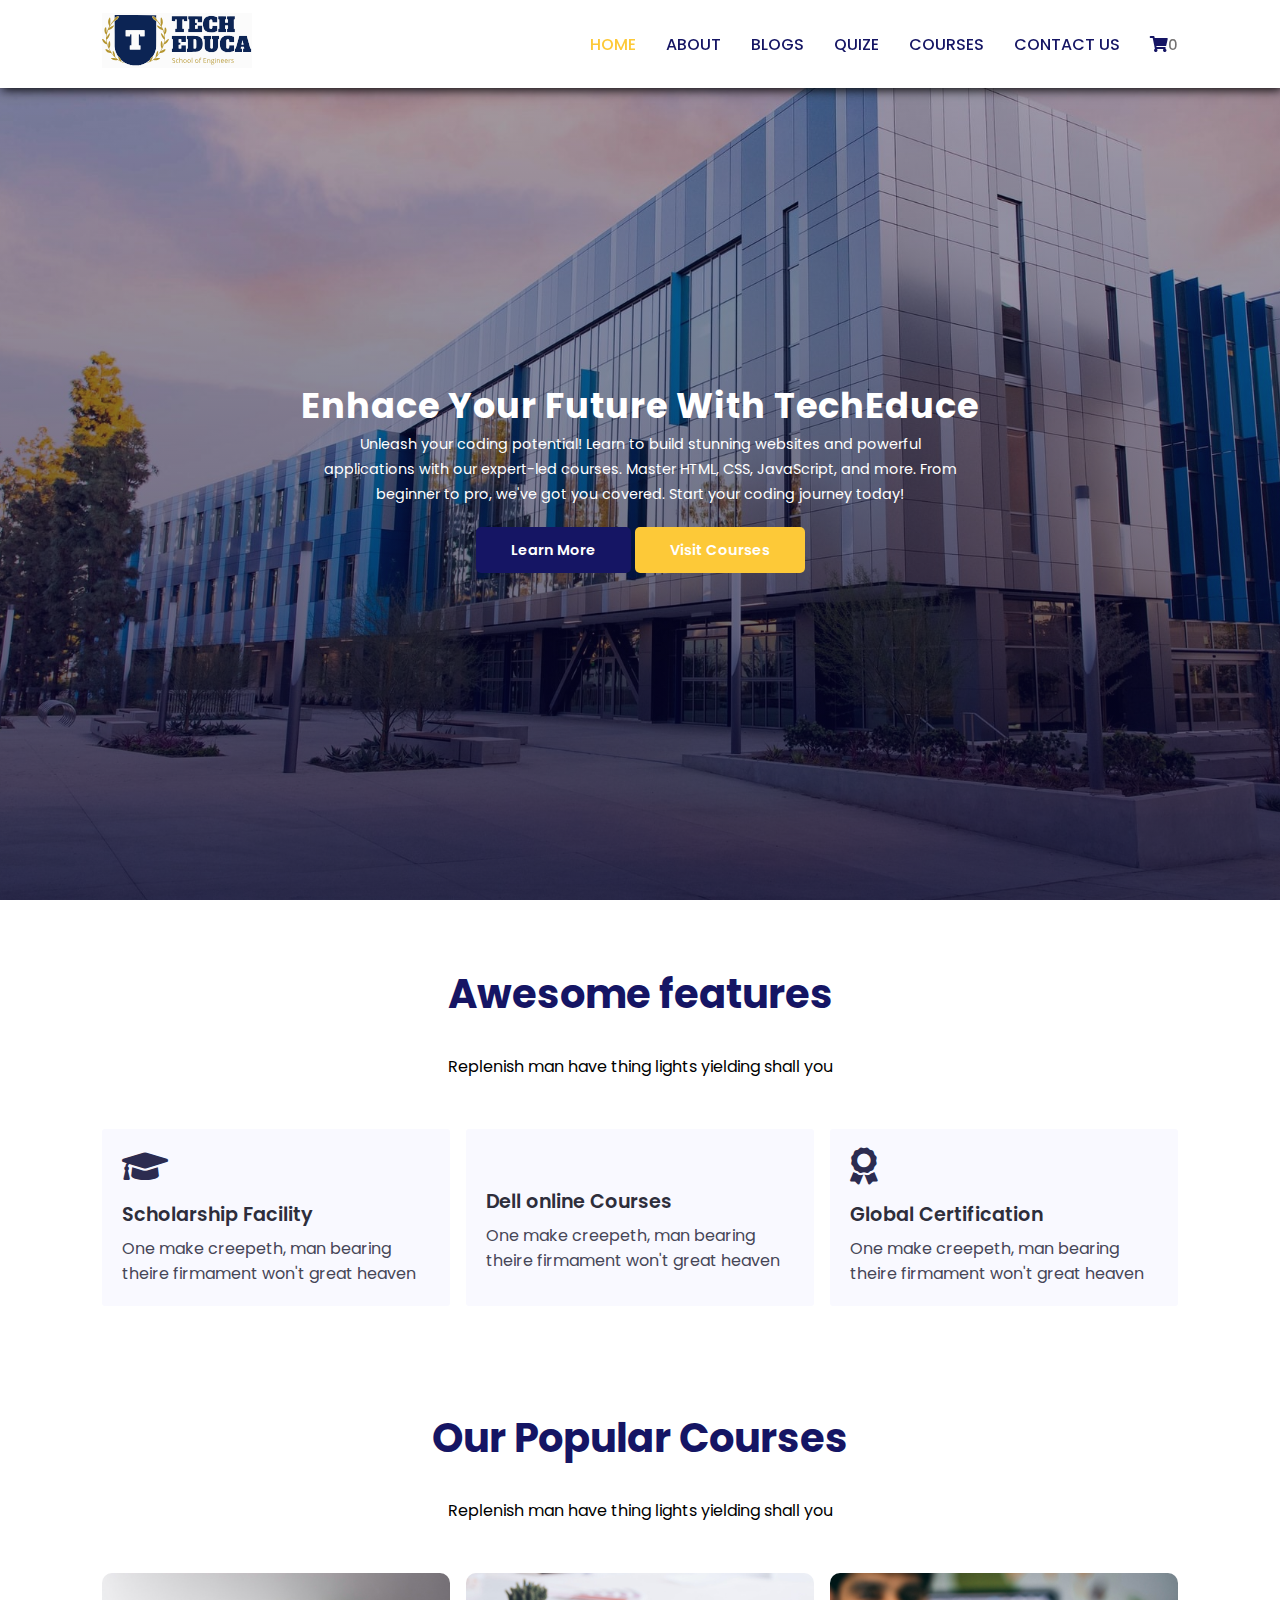
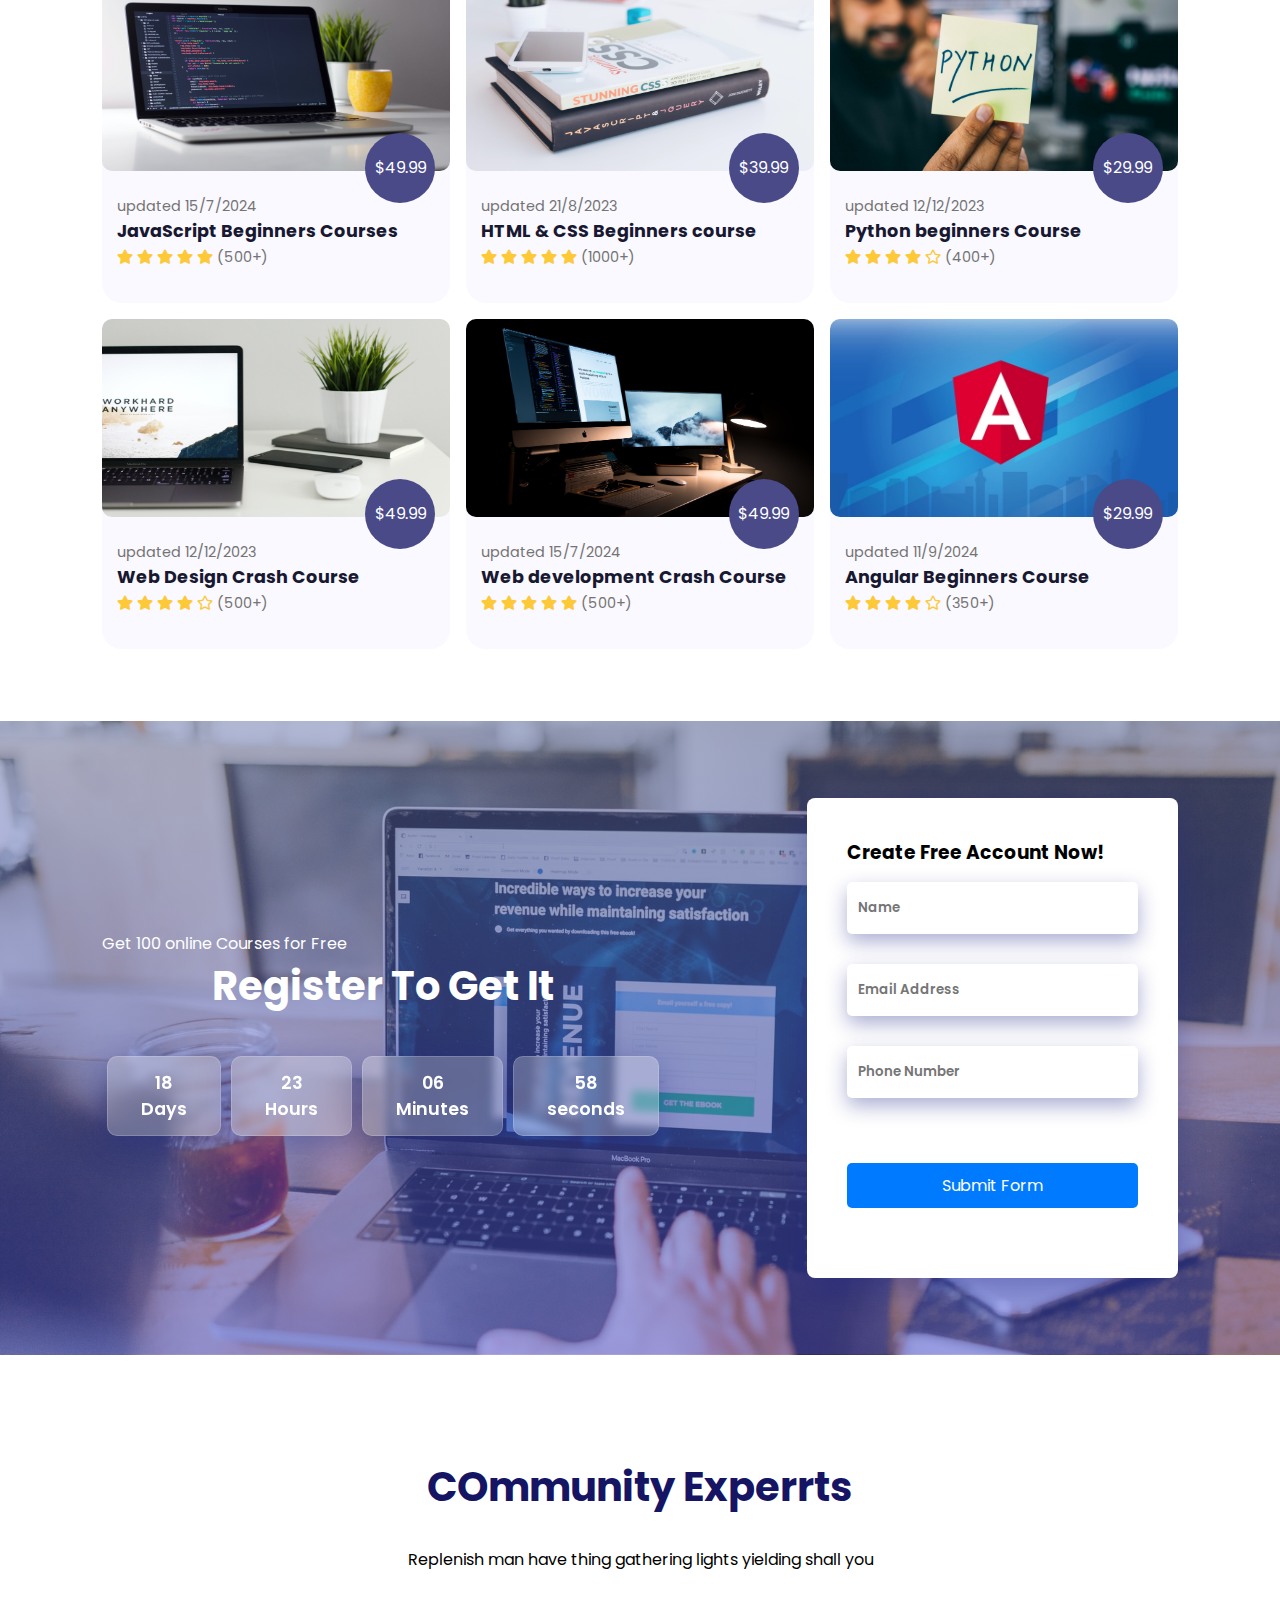
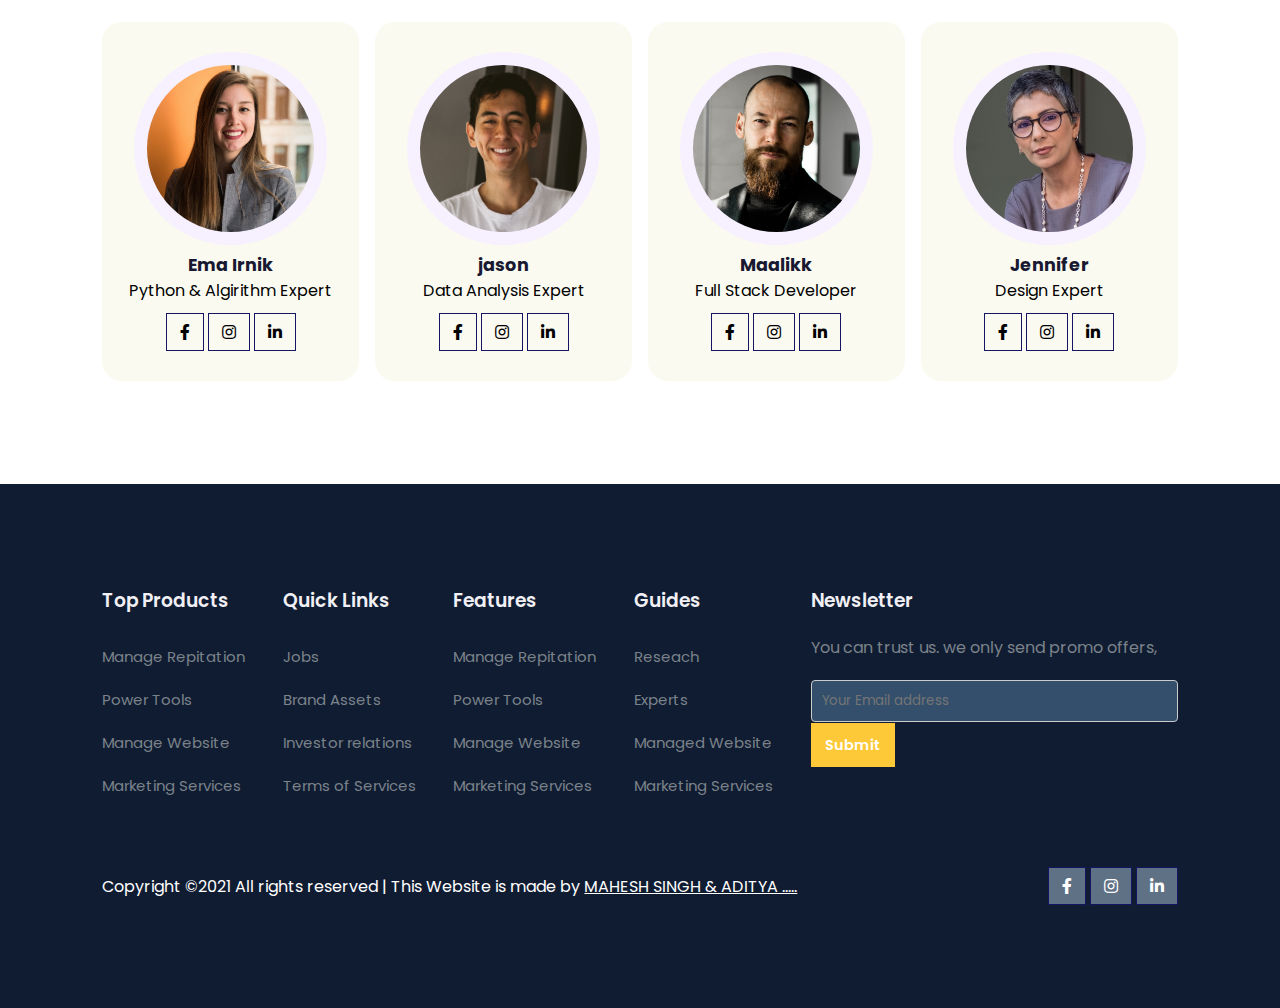
<file: index.html>
<!DOCTYPE html>
<html lang="en">

<head>
    <meta charset="UTF-8">
    <meta http-equiv="X-UA-Compatible" content="IE=edge">
    <meta name="viewport" content="width=device-width, initial-scale=1.0">
    <title> Home Page</title>

    <link rel="stylesheet" href="https://pro.fontawesome.com/releases/v5.10.0/css/all.css" />

    <link rel="stylesheet" href="style.css">

    <script src="https://code.jquery.com/jquery-3.7.1.min.js"
        integrity="sha256-/JqT3SQfawRcv/BIHPThkBvs0OEvtFFmqPF/lYI/Cxo=" crossorigin="anonymous"></script>
</head>

<body>

    <!-- Navigation -->
    <nav>
        <a href="index.html"> <img src="images/logo.svg" alt="Logo"></a> 
        <div class="Navigation">
            <ul>
                <i id="menu-close" class="fas fa-times"></i>
                <li><a class="active" href="#">HOME</a></li>
                <li><a href="about.html">ABOUT </a></li>
                <li><a href="blog.html">BLOGS</a></li>
                <li><a href="quize.html">QUIZE</a></li>
                <li><a href="course.html">COURSES</a></li>
                <li><a href="contact.html">CONTACT US</a></li>
                <li><a href="cart.html"><i class="fas fa-shopping-cart"></i><span id="cart-count">0</span></a></li>

            </ul>
            <img id="menu-btn" src="images/menu.png" alt="">
        </div>
    </nav>

    <!-- Home -->

    <section id="home">
        <h2>Enhace Your Future With TechEduce</h2>
        <p> Unleash your coding potential! Learn to build stunning websites and powerful applications with our
            expert-led courses. Master HTML, CSS, JavaScript, and more. From beginner to pro, we've got you covered.
            Start your coding journey today!
        </p>
        <div class="btn">
            <a class="blue" href="about.html">Learn More</a>
            <a href="course.html" class="yellow">Visit Courses</a>
        </div>
    </section>

    <!-- features -->

    <section id="features">
        <h1>Awesome features</h1>
        <p>Replenish man have thing lights yielding shall you </p>
        <div class="fea-base">
            <div class="fea-box">
                <i class="fas fa-graduation-cap"></i>
                <h3>Scholarship Facility</h3>
                <p>One make creepeth, man bearing theire firmament won't great heaven</p>
            </div>
            <div class="fea-box">
                <i class="fas fa-file-certificate"></i>
                <h3> Dell online Courses</h3>
                <p>One make creepeth, man bearing theire firmament won't great heaven</p>
            </div>
            <div class="fea-box">
                <i class="fas fa-award"></i>
                <h3> Global Certification</h3>
                <p>One make creepeth, man bearing theire firmament won't great heaven</p>
            </div>
        </div>
    </section>

    <!-- Courses -->

    <section id="course">
        <h1>Our Popular Courses</h1>
        <p>Replenish man have thing lights yielding shall you </p>
        <div class="course-box">

            <div class="courses">
                <a href="course.html"><img src="images/c1.jpg" alt=""> </a>
                <div class="details">
                    <span>updated 15/7/2024</span>
                    <h6>JavaScript Beginners Courses</h6>
                    <div class="star">
                        <i class="fas fa-star"></i>
                        <i class="fas fa-star"></i>
                        <i class="fas fa-star"></i>
                        <i class="fas fa-star"></i>
                        <i class="fas fa-star"></i>
                        <span>(500+)</span>
                    </div>
                </div>
                <div class="cost">
                    $49.99
                </div>
            </div>
            <div class="courses">
                <a href="course.html"><img src="images/c2.jpg" alt=""> </a>
                <div class="details">
                    <span>updated 21/8/2023</span>
                    <h6>HTML & CSS Beginners course</h6>
                    <div class="star">
                        <i class="fas fa-star"></i>
                        <i class="fas fa-star"></i>
                        <i class="fas fa-star"></i>
                        <i class="fas fa-star"></i>
                        <i class="fas fa-star"></i>
                        <span>(1000+)</span>
                    </div>
                </div>
                <div class="cost">
                    $39.99
                </div>
            </div>
            <div class="courses">
                <a href="course.html"><img src="images/c3.jpg" alt=""> </a>
                <div class="details">
                    <span>updated 12/12/2023</span>
                    <h6>Python beginners Course</h6>
                    <div class="star">
                        <i class="fas fa-star"></i>
                        <i class="fas fa-star"></i>
                        <i class="fas fa-star"></i>
                        <i class="fas fa-star"></i>
                        <i class="far fa-star"></i>
                        <span>(400+)</span>
                    </div>
                </div>
                <div class="cost">
                    $29.99
                </div>
            </div>
            <div class="courses">
                <a href="course.html"><img src="images/c4.jpg" alt=""> </a>
                <div class="details">
                    <span>updated 12/12/2023</span>
                    <h6>Web Design Crash Course</h6>
                    <div class="star">
                        <i class="fas fa-star"></i>
                        <i class="fas fa-star"></i>
                        <i class="fas fa-star"></i>
                        <i class="fas fa-star"></i>
                        <i class="far fa-star"></i>
                        <span>(500+)</span>
                    </div>
                </div>
                <div class="cost">
                    $49.99
                </div>
            </div>
            <div class="courses">
                <a href="course.html"><img src="images/c5.jpg" alt=""> </a>
                <div class="details">
                    <span>updated 15/7/2024</span>
                    <h6>Web development Crash Course</h6>
                    <div class="star">
                        <i class="fas fa-star"></i>
                        <i class="fas fa-star"></i>
                        <i class="fas fa-star"></i>
                        <i class="fas fa-star"></i>
                        <i class="fas fa-star"></i>
                        <span>(500+)</span>
                    </div>
                </div>
                <div class="cost">
                    $49.99
                </div>
            </div>
            <div class="courses">
                <a href="course.html"><img src="images/c6.jpg" alt=""> </a>
                <div class="details">
                    <span>updated 11/9/2024</span>
                    <h6>Angular Beginners Course</h6>
                    <div class="star">
                        <i class="fas fa-star"></i>
                        <i class="fas fa-star"></i>
                        <i class="fas fa-star"></i>
                        <i class="fas fa-star"></i>
                        <i class="far fa-star"></i>
                        <span>(350+)</span>
                    </div>
                </div>
                <div class="cost">
                    $29.99
                </div>
            </div>
        </div>
    </section>

    <!-- Registration -->

    <section id="registration">
        <div class="reminder">
            <p>Get 100 online Courses for Free</p>
            <h1>Register To Get It</h1>
            <div class="time">
                <div class="date">
                    18 <br> Days
                </div>
                <div class="date">
                    23 <br> Hours
                </div>
                <div class="date">
                    06 <br> Minutes
                </div>
                <div class="date">
                    58 <br> seconds
                </div>
            </div>
        </div>

        <div class="form">
            <h3>Create Free Account Now!</h3>
            <input type="text" placeholder="Name" id="name" required>
            <input type="email" placeholder="Email Address" id="email" required>
            <input type="tel" placeholder="Phone Number" id="phone" required>
            <div class="btn">
                <button id="submit" class="yellow">Submit Form</button>
            </div>
            <div id="message"></div> <!-- For displaying messages -->
        </div>
    </section>

    <!-- Profiles -->

    <section id="experts">
        <h1>COmmunity Experrts</h1>
        <p>Replenish man have thing gathering lights yielding shall you </p>
        <div class="expert-box">

            <div class="profile">
                <img src="images/pro1.webp" alt="">
                <h6>Ema Irnik</h6>
                <p>Python & Algirithm Expert</p>
                <div class="pro-links">
                    <i class="fab fa-facebook-f"></i>
                    <i class="fab fa-instagram"></i>
                    <i class="fab fa-linkedin-in"></i>
                </div>
            </div>
            <div class="profile">
                <img src="images/pro2.webp" alt="">
                <h6>jason</h6>
                <p>Data Analysis Expert</p>
                <div class="pro-links">
                    <i class="fab fa-facebook-f"></i>
                    <i class="fab fa-instagram"></i>
                    <i class="fab fa-linkedin-in"></i>
                </div>
            </div>
            <div class="profile">
                <img src="images/pro3.webp" alt="">
                <h6>Maalikk</h6>
                <p>Full Stack Developer</p>
                <div class="pro-links">
                    <i class="fab fa-facebook-f"></i>
                    <i class="fab fa-instagram"></i>
                    <i class="fab fa-linkedin-in"></i>
                </div>
            </div>
            <div class="profile">
                <img src="images/pro4.webp" alt="">
                <h6>Jennifer</h6>
                <p>Design Expert</p>
                <div class="pro-links">
                    <i class="fab fa-facebook-f"></i>
                    <i class="fab fa-instagram"></i>
                    <i class="fab fa-linkedin-in"></i>
                </div>
            </div>

        </div>
    </section>

    <!-- Footer -->

    <footer>
        <div class="footer-col">
            <h3>Top Products</h3>
            <li>Manage Repitation</li>
            <li> Power Tools</li>
            <li>Manage Website</li>
            <li>Marketing Services</li>
        </div>
        <div class="footer-col">
            <h3> Quick Links</h3>
            <li> Jobs</li>
            <li> Brand Assets</li>
            <li>Investor relations</li>
            <li>Terms of Services</li>
        </div>
        <div class="footer-col">
            <h3>Features</h3>
            <li>Manage Repitation</li>
            <li> Power Tools</li>
            <li>Manage Website</li>
            <li>Marketing Services</li>
        </div>
        <div class="footer-col">
            <h3>Guides</h3>
            <li> Reseach</li>
            <li> Experts</li>
            <li> Managed Website</li>
            <li>Marketing Services</li>
        </div>

        <div class="footer-col">
            <h3>Newsletter</h3>
            <p>You can trust us. we only send promo offers,</p>
            <div class="submit">
                <input type="text" placeholder="Your Email address">
                <a href="#" class="yellow">Submit</a>
            </div>
        </div>
        <div class="copyright">
            <p>Copyright &copy2021 All rights reserved | This Website is made by <U>MAHESH SINGH & ADITYA .....</U> </p>
            <div class="pro-links">
                <i class="fab fa-facebook-f"></i>
                <i class="fab fa-instagram"></i>
                <i class="fab fa-linkedin-in"></i>
            </div>
        </div>

    </footer>
<script src="script.js"></script>

</body>

</html>
</file>
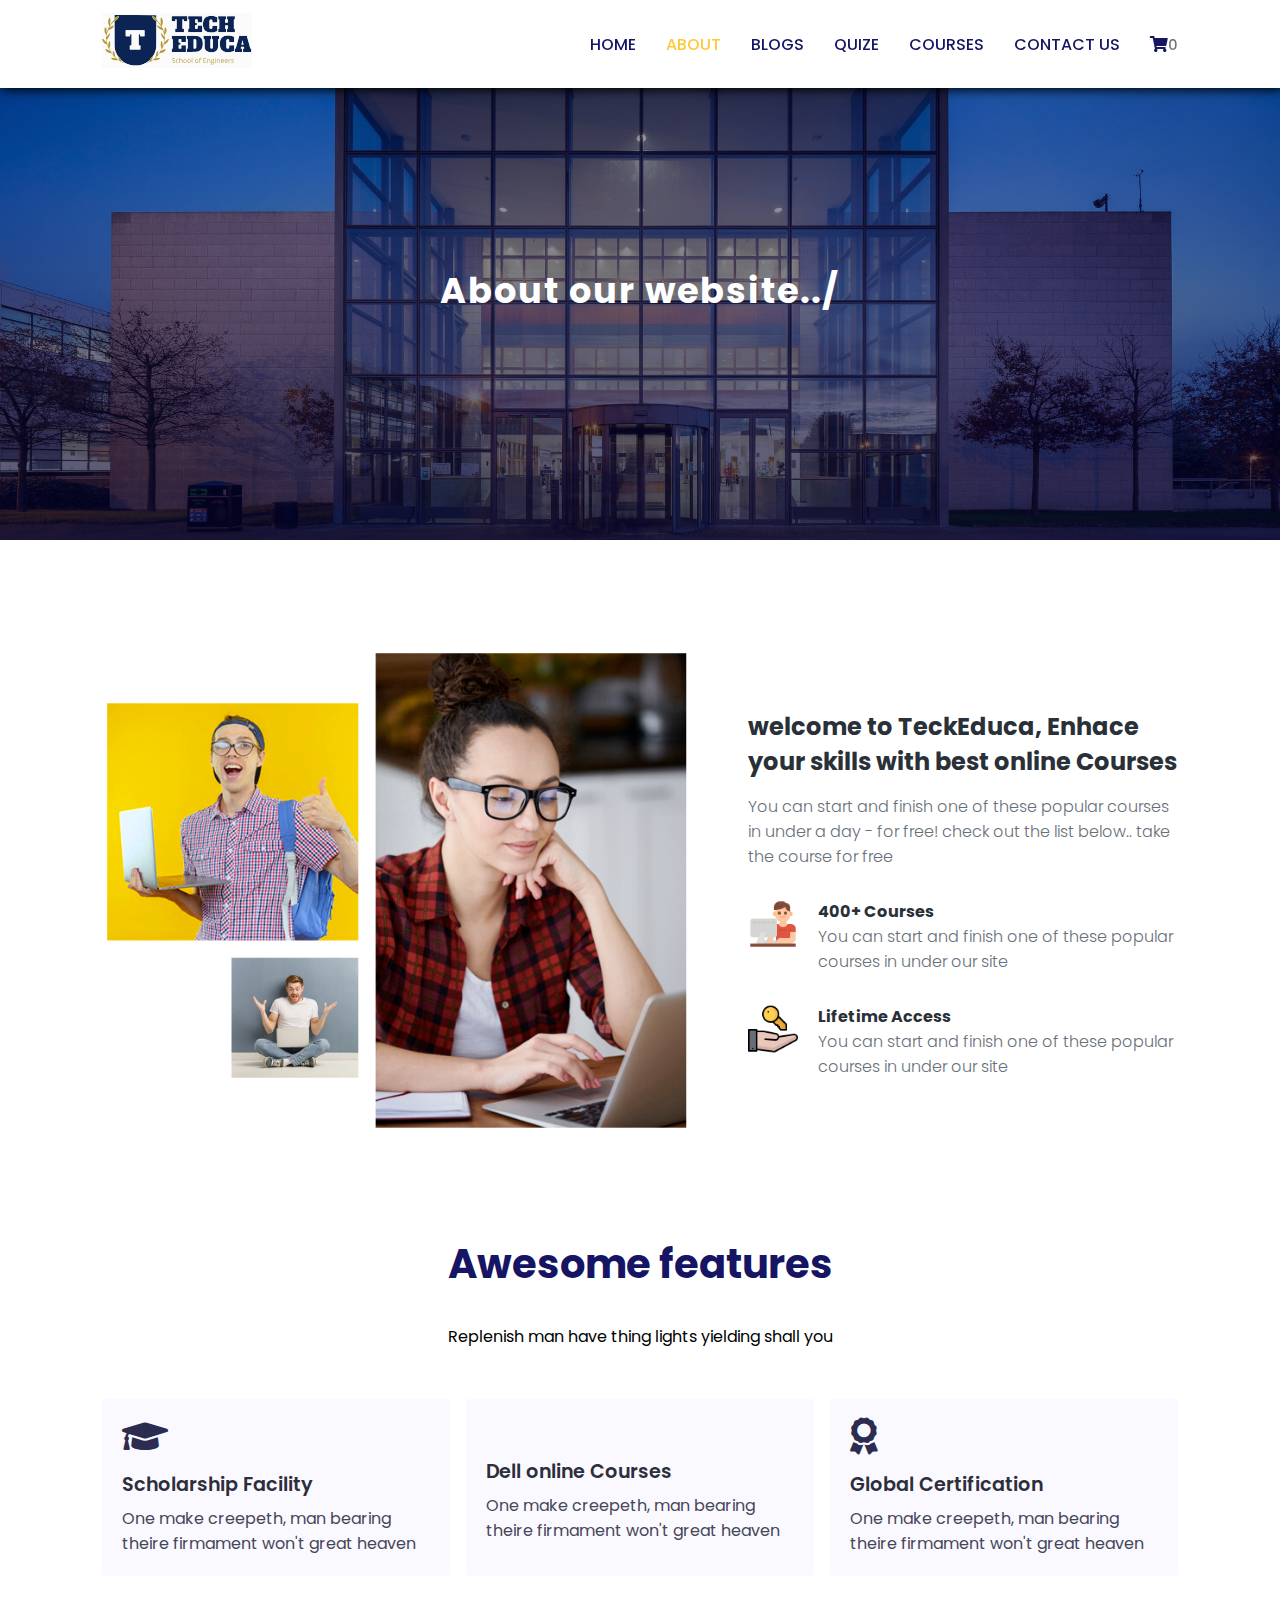
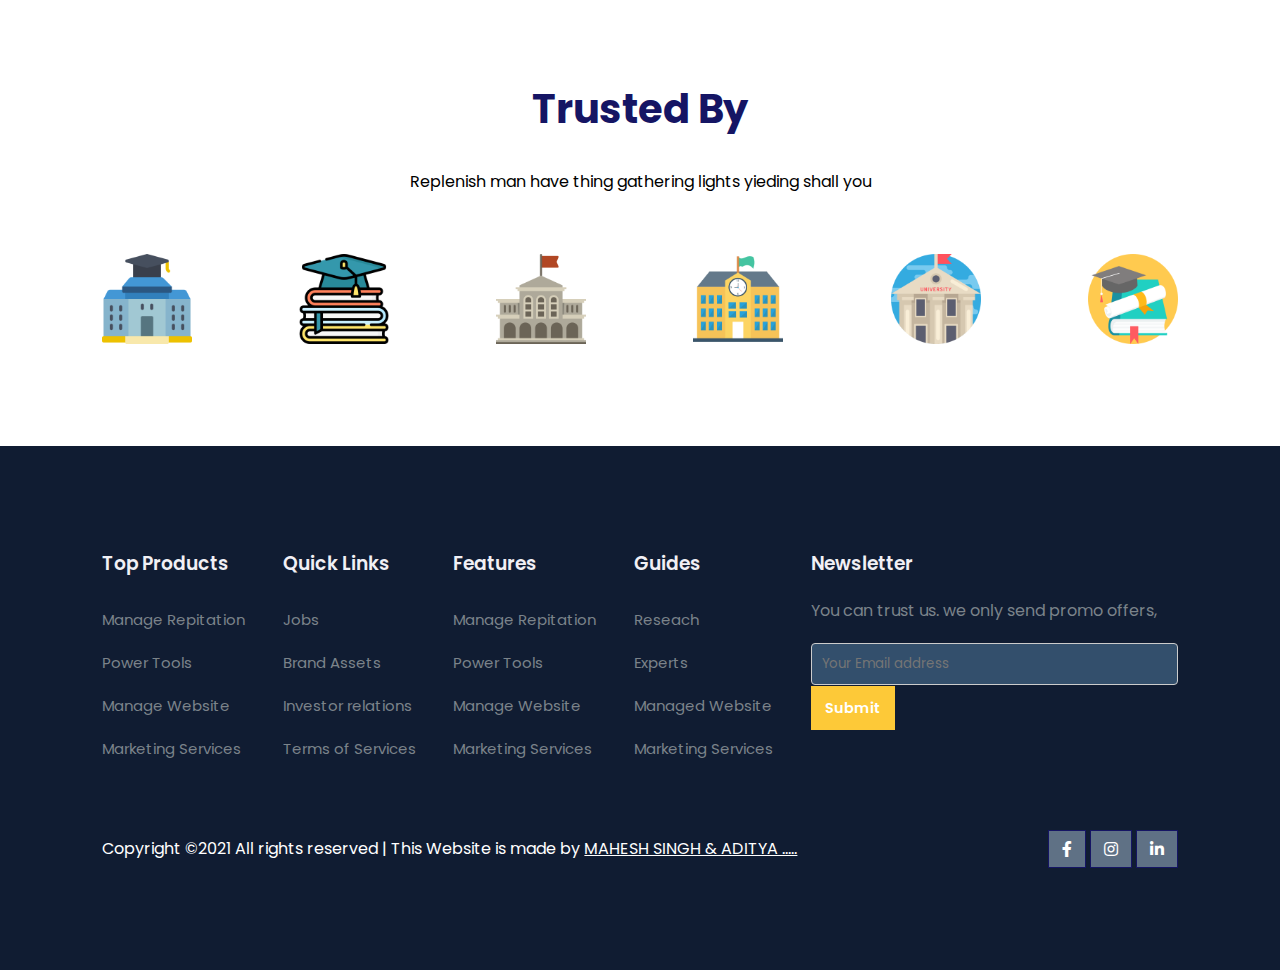
<file: about.html>
<!DOCTYPE html>
<html lang="en">

<head>
    <meta charset="UTF-8">
    <meta http-equiv="X-UA-Compatible" content="IE=edge">
    <meta name="viewport" content="width=device-width, initial-scale=1.0">
    <title>About Us</title>

    <link rel="stylesheet" href="https://pro.fontawesome.com/releases/v5.10.0/css/all.css" />

    <link rel="stylesheet" href="style.css">

    <script src="https://code.jquery.com/jquery-3.7.1.min.js"
        integrity="sha256-/JqT3SQfawRcv/BIHPThkBvs0OEvtFFmqPF/lYI/Cxo=" crossorigin="anonymous"></script>
</head>

<body>

    <!-- Navigation -->
    <nav>
        <a href="index.html"> <img src="images/logo.svg" alt="Logo"></a> 
        <div class="Navigation">
            <ul>
                <i id="menu-close" class="fas fa-times"></i>
                <li><a href="index.html">HOME</a></li>
                <li><a class="active" href="about.html">ABOUT </a></li>
                <li><a href="blog.html">BLOGS</a></li>
                <li><a href="quize.html">QUIZE</a></li>
                <li><a href="course.html">COURSES</a></li>
                <li><a href="contact.html">CONTACT US</a></li>
                <li><a href="cart.html"><i class="fas fa-shopping-cart"></i><span id="cart-count">0</span></a></li>
            </ul>
            <img id="menu-btn" src="images/menu.png" alt="">
        </div>
    </nav>

    <!-- Home -->

    <section id="about-home">
        <h2> About our website../ </h2>
    </section>

    <seection id="about-container">
        <div class="about-img">
            <img src="images/a.png" alt="">
        </div>

        <div class="about-text">
            <h2>welcome to TeckEduca, Enhace your skills with best online Courses</h2>
            <p>You can start and finish one of these popular courses in under a day - for free! check out the list
                below.. take the course for free</p>
            <div class="about-fe">
                <img src="images/fe1.png" alt="">
                <div class="fe-text">
                    <h5>400+ Courses</h5>
                    <p>You can start and finish one of these popular courses in under our site</p>
                </div>
            </div>
            <div class="about-fe">
                <img src="images/fe2.png" alt="">
                <div class="fe-text">
                    <h5>Lifetime Access</h5>
                    <p>You can start and finish one of these popular courses in under our site</p>
                </div>
            </div>
        </div>
    </seection>

    <!-- features -->

    <section id="features">
        <h1>Awesome features</h1>
        <p>Replenish man have thing lights yielding shall you </p>
        <div class="fea-base">
            <div class="fea-box">
                <i class="fas fa-graduation-cap"></i>
                <h3>Scholarship Facility</h3>
                <p>One make creepeth, man bearing theire firmament won't great heaven</p>
            </div>
            <div class="fea-box">
                <i class="fas fa-file-certificate"></i>
                <h3> Dell online Courses</h3>
                <p>One make creepeth, man bearing theire firmament won't great heaven</p>
            </div>
            <div class="fea-box">
                <i class="fas fa-award"></i>
                <h3> Global Certification</h3>
                <p>One make creepeth, man bearing theire firmament won't great heaven</p>
            </div>
        </div>
    </section>

    <section id="trust">
        <h1>Trusted By</h1>
        <p>Replenish man have thing gathering lights yieding shall you</p>
        <div class="trust-img">
            <img src="images/trust (1).png" alt="">
            <img src="images/trust (2).png" alt="">
            <img src="images/trust (3).png" alt="">
            <img src="images/trust (4).png" alt="">
            <img src="images/trust (5).png" alt="">
            <img src="images/trust (6).png" alt="">
        </div>
    </section>

    <!-- Footer -->

    <footer>
        <div class="footer-col">
            <h3>Top Products</h3>
            <li>Manage Repitation</li>
            <li> Power Tools</li>
            <li>Manage Website</li>
            <li>Marketing Services</li>
        </div>
        <div class="footer-col">
            <h3> Quick Links</h3>
            <li> Jobs</li>
            <li> Brand Assets</li>
            <li>Investor relations</li>
            <li>Terms of Services</li>
        </div>
        <div class="footer-col">
            <h3>Features</h3>
            <li>Manage Repitation</li>
            <li> Power Tools</li>
            <li>Manage Website</li>
            <li>Marketing Services</li>
        </div>
        <div class="footer-col">
            <h3>Guides</h3>
            <li> Reseach</li>
            <li> Experts</li>
            <li> Managed Website</li>
            <li>Marketing Services</li>
        </div>

        <div class="footer-col">
            <h3>Newsletter</h3>
            <p>You can trust us. we only send promo offers,</p>
            <div class="submit">
                <input type="text" placeholder="Your Email address">
                <a href="#" class="yellow">Submit</a>
            </div>
        </div>
        <div class="copyright">
            <p>Copyright &copy2021 All rights reserved | This Website is made by <U>MAHESH SINGH & ADITYA .....</U> </p>
            <div class="pro-links">
                <i class="fab fa-facebook-f"></i>
                <i class="fab fa-instagram"></i>
                <i class="fab fa-linkedin-in"></i>
            </div>
        </div>

    </footer>

    <script>
        $('#menu-btn').click(function () {
            $('nav .Navigation ul').addClass('active');
        });
        $('#menu-close').click(function () {
            $('nav .Navigation ul').removeClass('active');
        });
    </script>

</body>

</html>
</file>
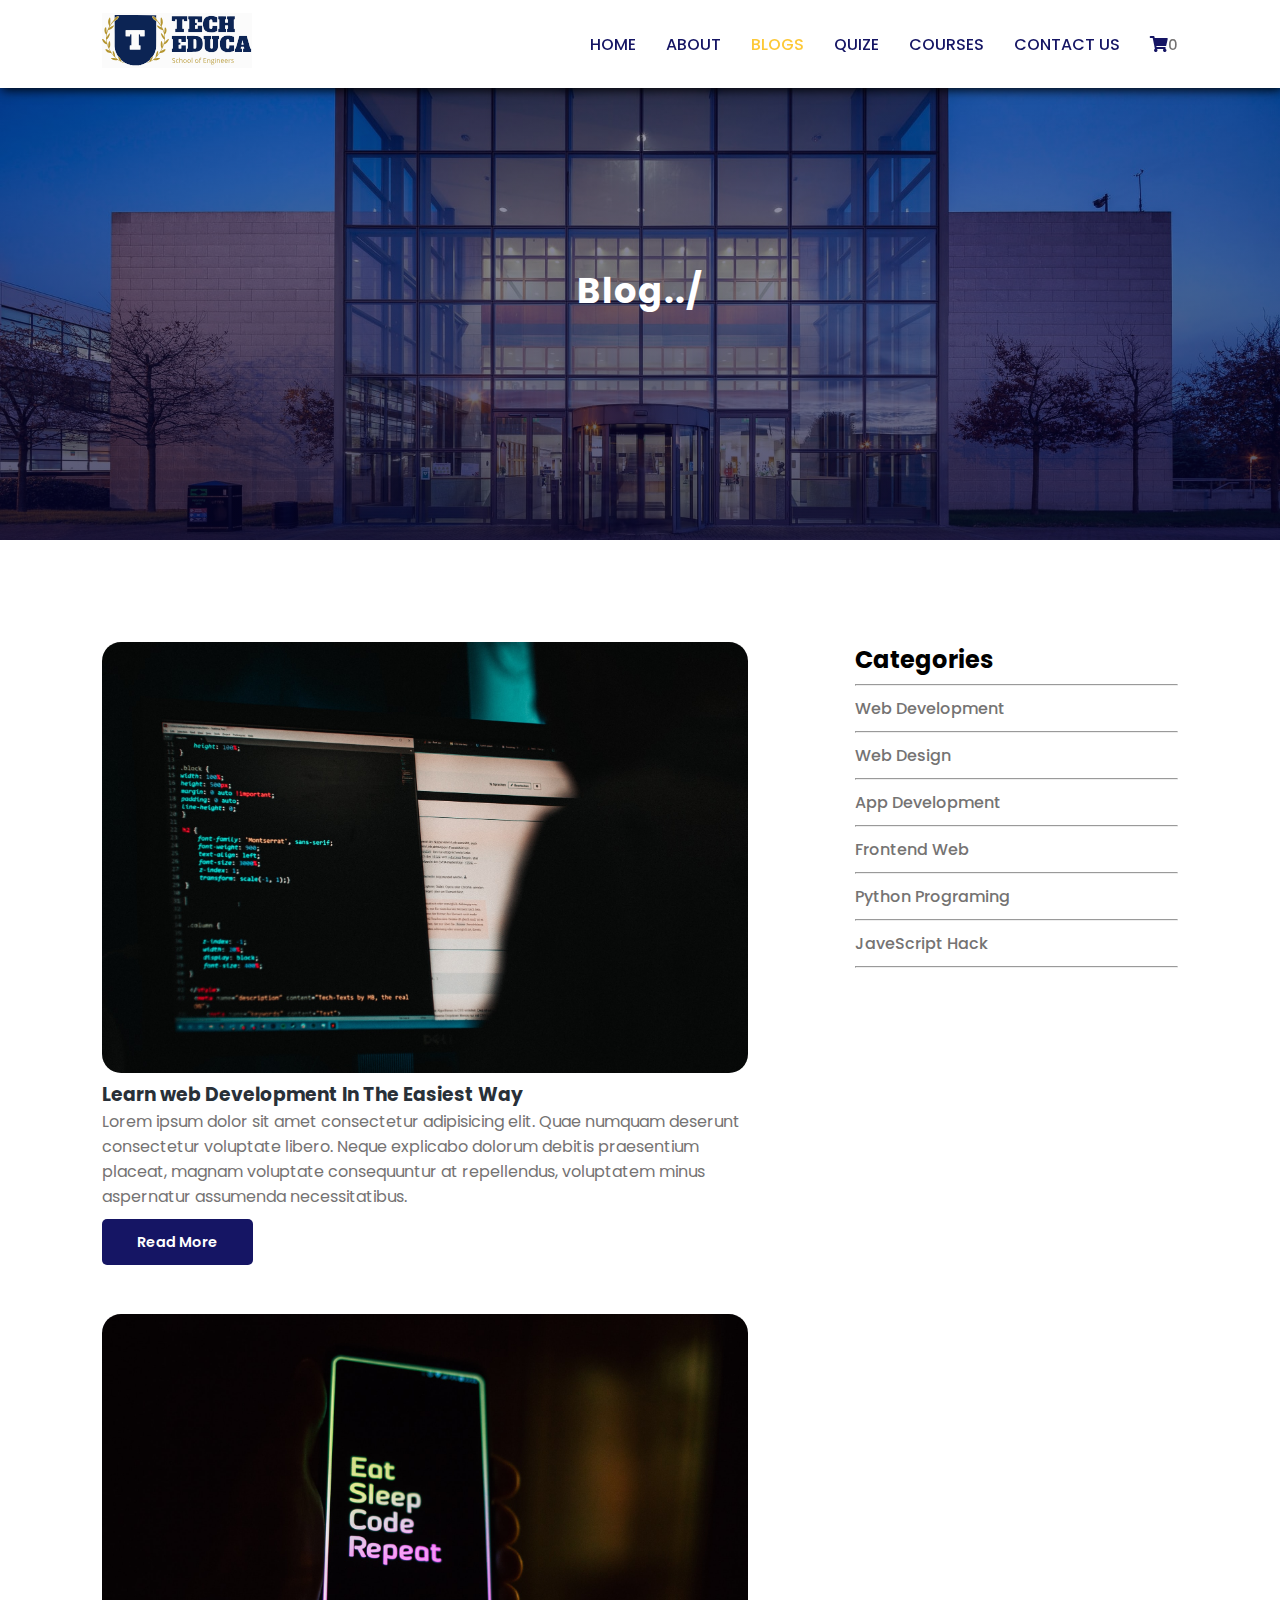
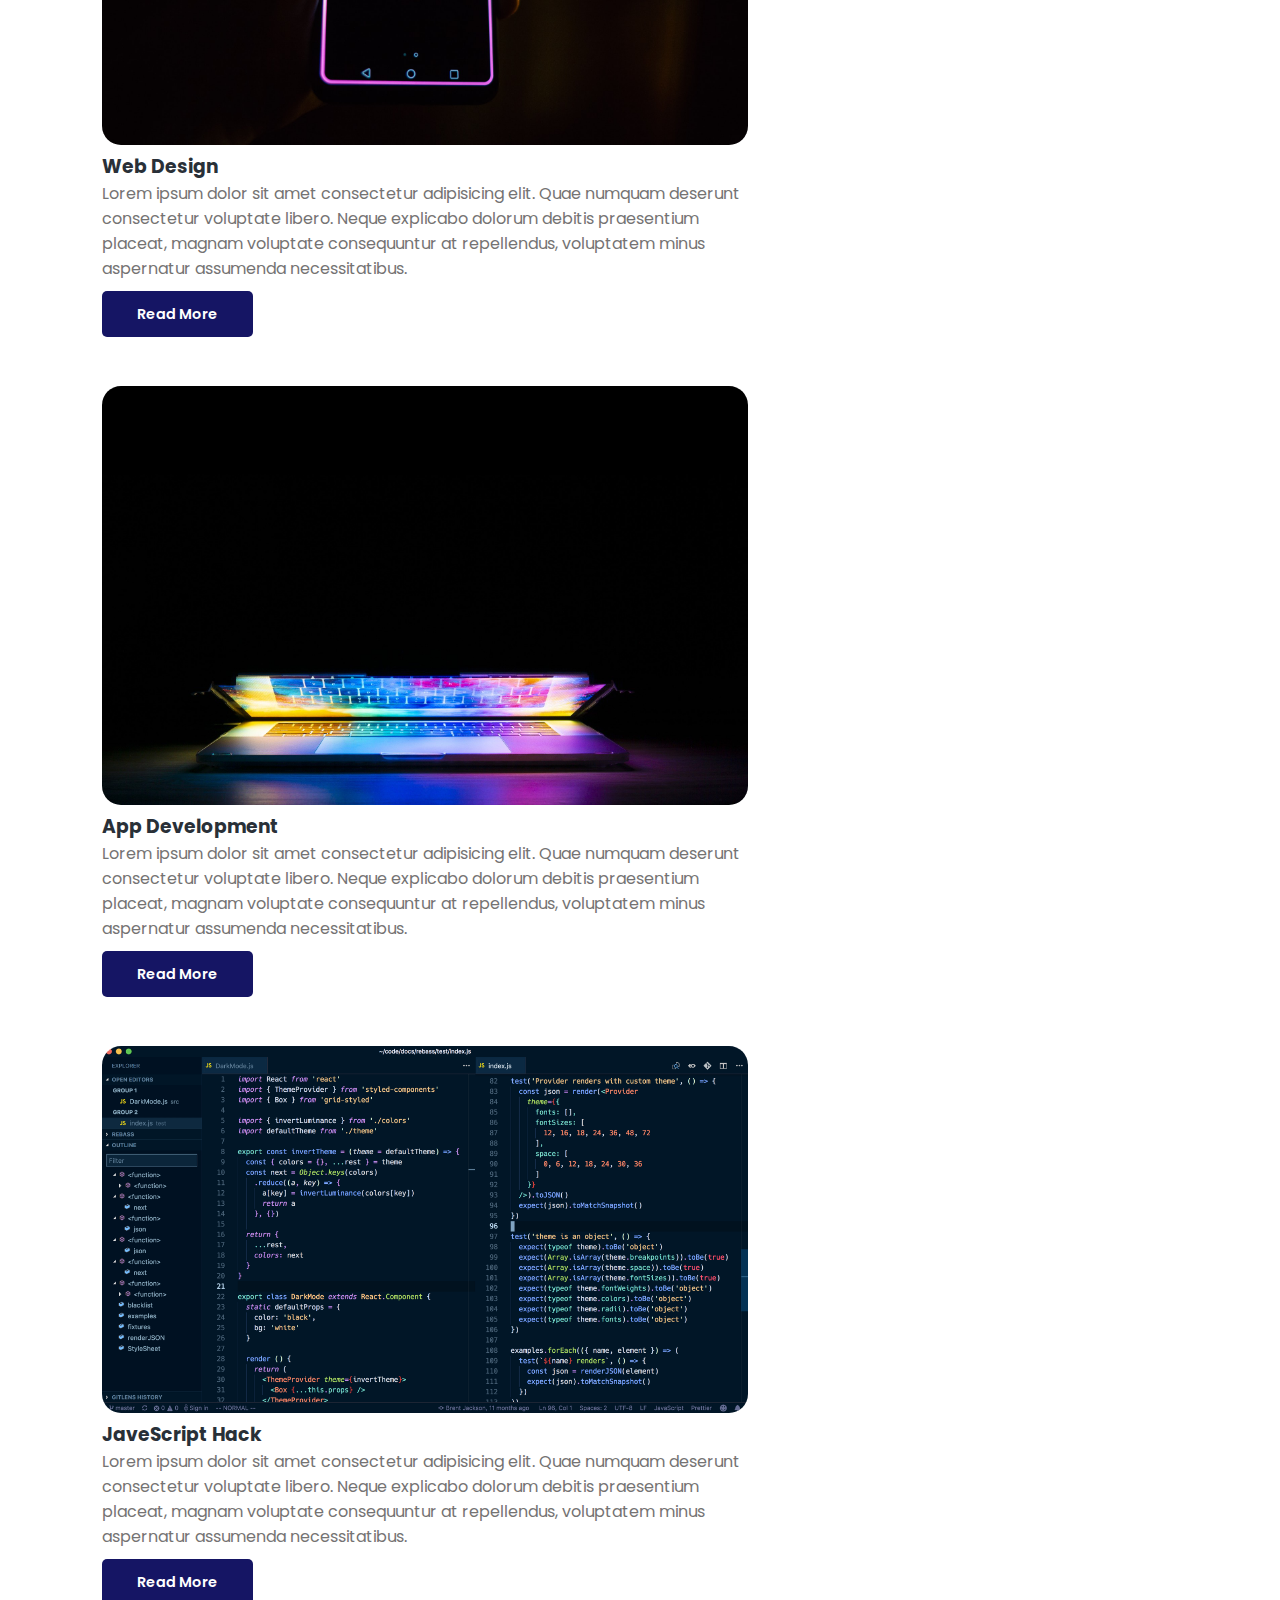
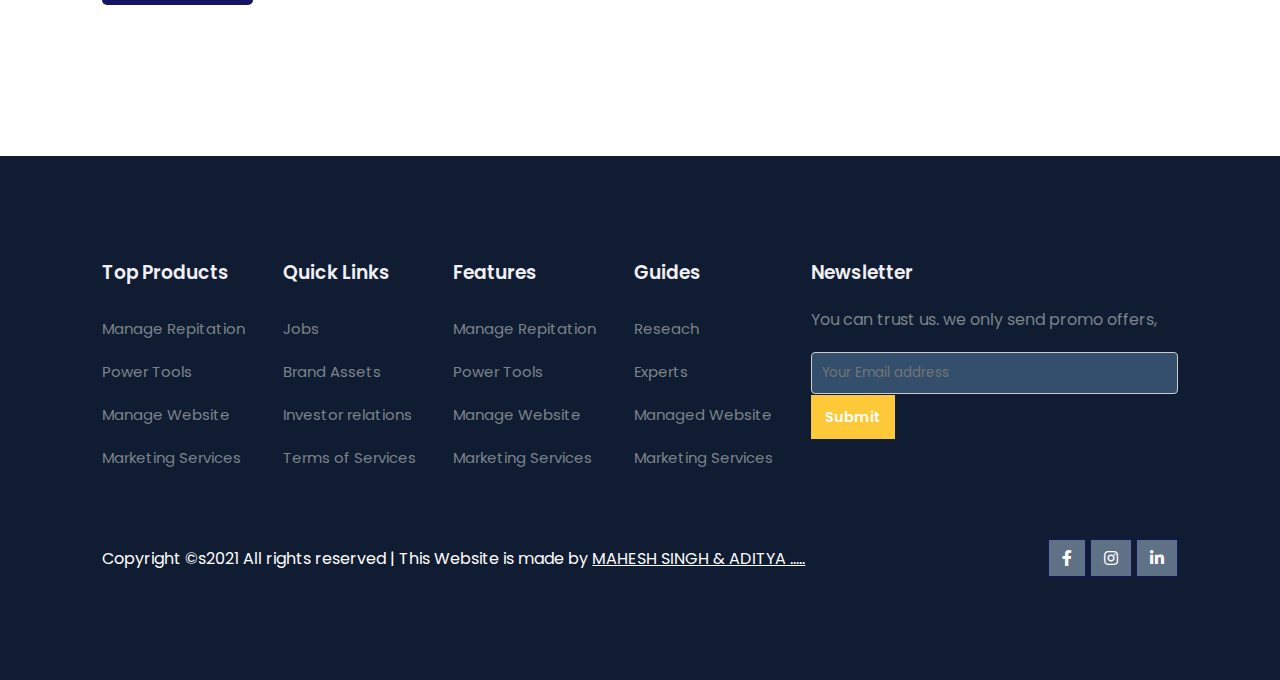
<file: blog.html>
<!DOCTYPE html>
<html lang="en">

<head>
    <meta charset="UTF-8">
    <meta http-equiv="X-UA-Compatible" content="IE=edge">
    <meta name="viewport" content="width=device-width, initial-scale=1.0">
    <title>Blogs</title>

    <link rel="stylesheet" href="https://pro.fontawesome.com/releases/v5.10.0/css/all.css" />

    <link rel="stylesheet" href="style.css">

    <script src="https://code.jquery.com/jquery-3.7.1.min.js"
        integrity="sha256-/JqT3SQfawRcv/BIHPThkBvs0OEvtFFmqPF/lYI/Cxo=" crossorigin="anonymous"></script>
</head>

<body>

    <!-- Navigation -->
    <nav>
        <a href="index.html"> <img src="images/logo.svg" alt="Logo"></a> 
        <div class="Navigation">
            <ul>
                <i id="menu-close" class="fas fa-times"></i>
                <li><a href="index.html">HOME</a></li>
                <li><a href="about.html">ABOUT </a></li>
                <li><a class="active" href="blog.html">BLOGS</a></li>
                <li><a href="quize.html">QUIZE</a></li>
                <li><a href="course.html">COURSES</a></li>
                <li><a href="contact.html">CONTACT US</a></li>
                <li><a href="cart.html"><i class="fas fa-shopping-cart"></i><span id="cart-count">0</span></a></li>

            </ul>
            <img id="menu-btn" src="images/menu.png" alt="">
        </div>
    </nav>

    <!-- Home -->

    <section id="about-home">
        <h2> Blog../ </h2>
    </section>

    <section id="blog-container">
        <div class="blogs">
            <div class="post">
                <img src="images/b1.jpg" alt="">
                <h3>Learn web Development In The Easiest Way</h3>
                <p>Lorem ipsum dolor sit amet consectetur adipisicing elit.
                    Quae numquam deserunt consectetur voluptate libero.
                    Neque explicabo dolorum debitis praesentium placeat,
                    magnam voluptate consequuntur at repellendus, voluptatem
                    minus aspernatur assumenda necessitatibus.</p>
                    <a href="post.html">Read More</a>
            </div>
            <div class="post">
                <img src="images/b2.jpg" alt="">
                <h3>Web Design</h3>
                <p>Lorem ipsum dolor sit amet consectetur adipisicing elit.
                    Quae numquam deserunt consectetur voluptate libero.
                    Neque explicabo dolorum debitis praesentium placeat,
                    magnam voluptate consequuntur at repellendus, voluptatem
                    minus aspernatur assumenda necessitatibus.</p>
                    <a href="#">Read More</a>
            </div>
            <div class="post">
                <img src="images/b3.jpg" alt="">
                <h3>App Development</h3>
                <p>Lorem ipsum dolor sit amet consectetur adipisicing elit.
                    Quae numquam deserunt consectetur voluptate libero.
                    Neque explicabo dolorum debitis praesentium placeat,
                    magnam voluptate consequuntur at repellendus, voluptatem
                    minus aspernatur assumenda necessitatibus.</p>
                    <a href="#">Read More</a>
            </div>
            <div class="post">
                <img src="images/b4.png" alt="">
                <h3>  JaveScript Hack </h3>
                <p>Lorem ipsum dolor sit amet consectetur adipisicing elit.
                    Quae numquam deserunt consectetur voluptate libero.
                    Neque explicabo dolorum debitis praesentium placeat,
                    magnam voluptate consequuntur at repellendus, voluptatem
                    minus aspernatur assumenda necessitatibus.</p>
                    <a href="#">Read More</a>
            </div>
        </div>

    <div class="cate">
        <h2>Categories</h2>
        <hr>
        <a href="#">Web Development</a>
        <hr>
        <a href="#">Web Design</a>
        <hr>
        <a href="#">App Development</a>
        <hr>
        <a href="#">Frontend Web</a>
        <hr>
        <a href="#"> Python Programing</a>
        <hr>
        <a href="#"> JaveScript Hack </a>
        <hr>
    </div>

    </section>

    <!-- Footer -->

    <footer>
        <div class="footer-col">
            <h3>Top Products</h3>
            <li>Manage Repitation</li>
            <li> Power Tools</li>
            <li>Manage Website</li>
            <li>Marketing Services</li>
        </div>
        <div class="footer-col">
            <h3> Quick Links</h3>
            <li> Jobs</li>
            <li> Brand Assets</li>
            <li>Investor relations</li>
            <li>Terms of Services</li>
        </div>
        <div class="footer-col">
            <h3>Features</h3>
            <li>Manage Repitation</li>
            <li> Power Tools</li>
            <li>Manage Website</li>
            <li>Marketing Services</li>
        </div>
        <div class="footer-col">
            <h3>Guides</h3>
            <li> Reseach</li>
            <li> Experts</li>
            <li> Managed Website</li>
            <li>Marketing Services</li>
        </div>

        <div class="footer-col">
            <h3>Newsletter</h3>
            <p>You can trust us. we only send promo offers,</p>
            <div class="submit">
                <input type="text" placeholder="Your Email address">
                <a href="#" class="yellow">Submit</a>
            </div>
        </div>
        <div class="copyright">
            <p>Copyright &copys2021 All rights reserved | This Website is made by <U>MAHESH SINGH & ADITYA .....</U> </p>
            <div class="pro-links">
                <i class="fab fa-facebook-f"></i>
                <i class="fab fa-instagram"></i>
                <i class="fab fa-linkedin-in"></i>
            </div>
        </div>

    </footer>

    <script>
        $('#menu-btn').click(function () {
    $('nav .Navigation ul').addClass('active');
});
$('#menu-close').click(function () {
    $('nav .Navigation ul').removeClass('active');
});
    </script>

</body>

</html>
</file>
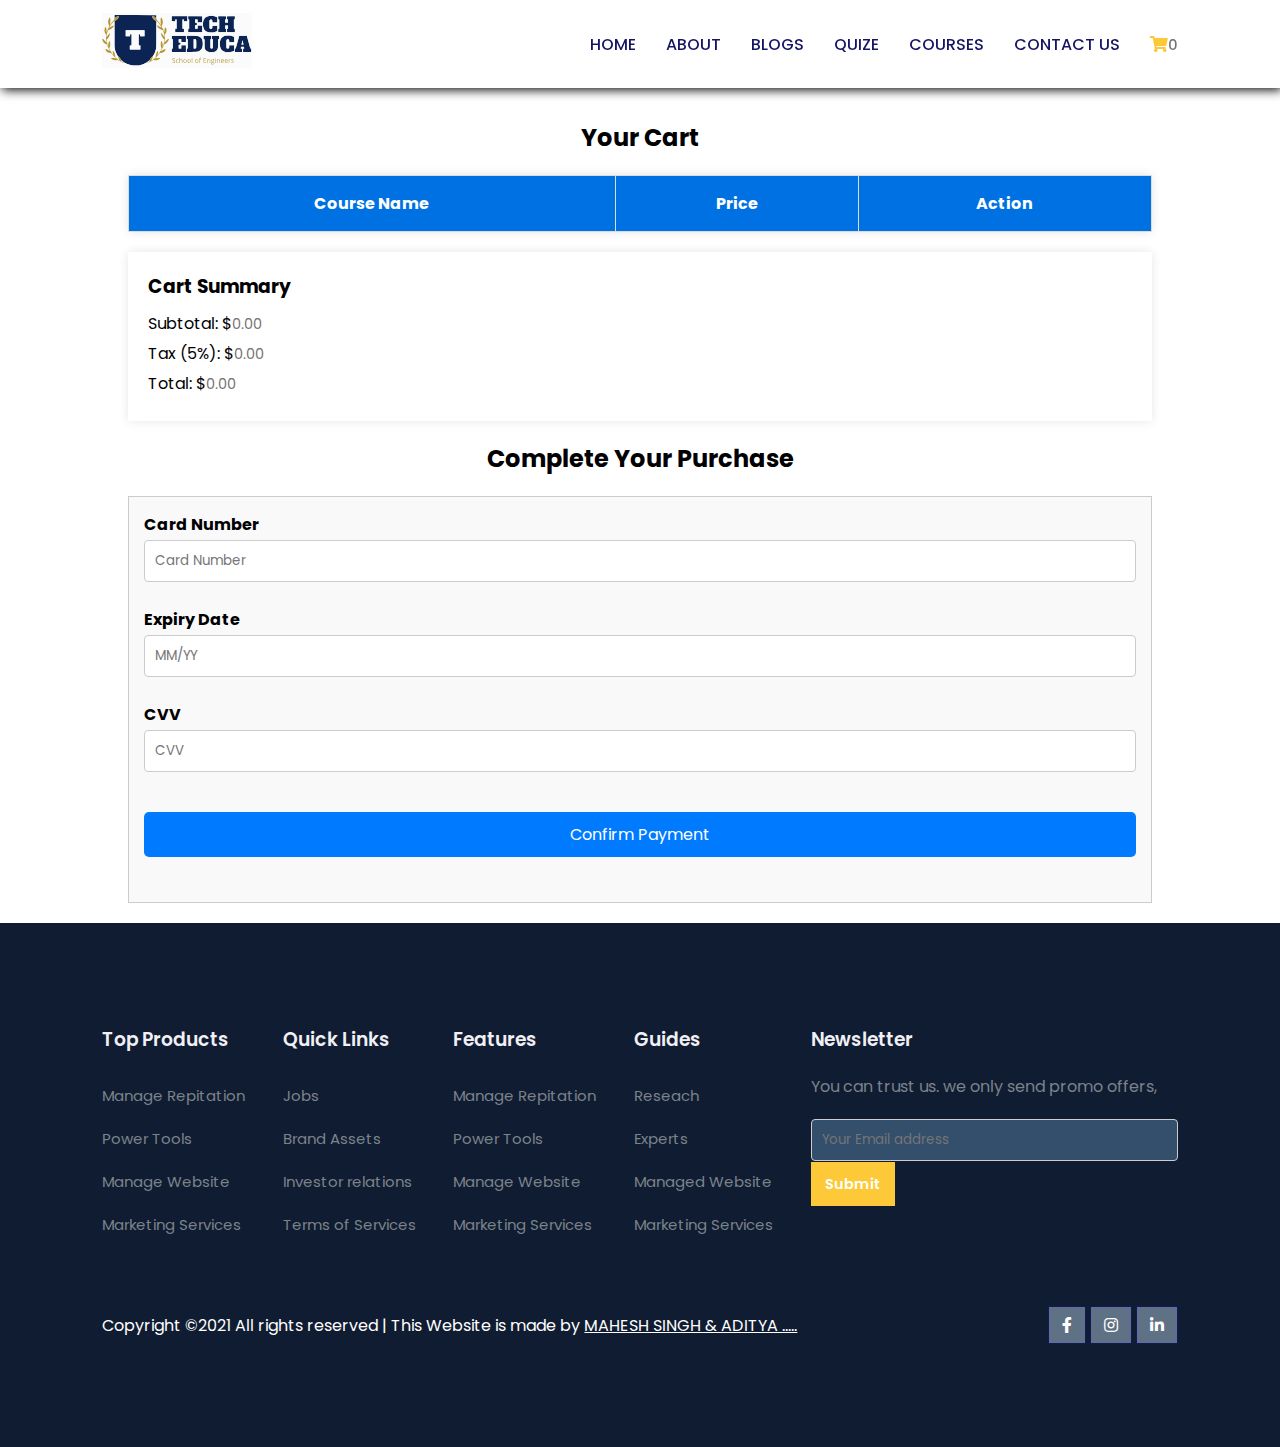
<file: cart.html>
<!DOCTYPE html>
<html lang="en">

<head>
    <meta charset="UTF-8">
    <meta http-equiv="X-UA-Compatible" content="IE=edge">
    <meta name="viewport" content="width=device-width, initial-scale=1.0">
    <title>About Us</title>

    <link rel="stylesheet" href="https://pro.fontawesome.com/releases/v5.10.0/css/all.css" />

    <link rel="stylesheet" href="style.css">
    <script src="https://code.jquery.com/jquery-3.7.1.min.js"
        integrity="sha256-/JqT3SQfawRcv/BIHPThkBvs0OEvtFFmqPF/lYI/Cxo=" crossorigin="anonymous"></script>
</head>

<body>

    <nav>
        <a href="index.html"> <img src="images/logo.svg" alt="Logo"></a>
        <div class="Navigation">
            <ul>
                <i id="menu-close" class="fas fa-times"></i>
                <li><a href="index.html">HOME</a></li>
                <li><a href="about.html">ABOUT </a></li>
                <li><a href="blog.html">BLOGS</a></li>
                <li><a href="quize.html">QUIZE</a></li>
                <li><a href="course.html">COURSES</a></li>
                <li><a href="contact.html">CONTACT US</a></li>
                <li><a class="active" href="cart.html"><i class="fas fa-shopping-cart"></i><span
                            id="cart-count">0</span></a></li>
            </ul>
            <img id="menu-btn" src="images/menu.png" alt="">
        </div>
    </nav>


    <h2 id="cartTitle">Your Cart</h2>
    <table id="cartTable">
        <tr>
            <th>Course Name</th>
            <th>Price</th>
            <th>Action</th>
        </tr>
    </table>
    <div id="cartSummary">
        <h3>Cart Summary</h3>
        <p>Subtotal: $<span id="subtotal">0.00</span></p>
        <p>Tax (5%): $<span id="tax">0.00</span></p>
        <p>Total: $<span id="total">0.00</span></p>
    </div>

    <!-- Payment Form -->
    <div class="payment-container">
        <h2>Complete Your Purchase</h2>
        <form id="paymentForm">
            <div class="form-group">
                <label for="cardNumber">Card Number</label>
                <input type="text" id="cardNumber" placeholder="Card Number" required>
            </div>
            <div class="form-group">
                <label for="expiryDate">Expiry Date</label>
                <input type="text" id="expiryDate" placeholder="MM/YY" required>
            </div>
            <div class="form-group">
                <label for="cvv">CVV</label>
                <input type="text" id="cvv" placeholder="CVV" required>
            </div>
            <div class="form-group">
                <button type="button" onclick="processPayment()">Confirm Payment</button>
            </div>
        </form>
    </div>

    <footer>
        <div class="footer-col">
            <h3>Top Products</h3>
            <li>Manage Repitation</li>
            <li> Power Tools</li>
            <li>Manage Website</li>
            <li>Marketing Services</li>
        </div>
        <div class="footer-col">
            <h3> Quick Links</h3>
            <li> Jobs</li>
            <li> Brand Assets</li>
            <li>Investor relations</li>
            <li>Terms of Services</li>
        </div>
        <div class="footer-col">
            <h3>Features</h3>
            <li>Manage Repitation</li>
            <li> Power Tools</li>
            <li>Manage Website</li>
            <li>Marketing Services</li>
        </div>
        <div class="footer-col">
            <h3>Guides</h3>
            <li> Reseach</li>
            <li> Experts</li>
            <li> Managed Website</li>
            <li>Marketing Services</li>
        </div>

        <div class="footer-col">
            <h3>Newsletter</h3>
            <p>You can trust us. we only send promo offers,</p>
            <div class="submit">
                <input type="text" placeholder="Your Email address">
                <a href="#" class="yellow">Submit</a>
            </div>
        </div>
        <div class="copyright">
            <p>Copyright &copy2021 All rights reserved | This Website is made by <U>MAHESH SINGH & ADITYA .....</U> </p>
            <div class="pro-links">
                <i class="fab fa-facebook-f"></i>
                <i class="fab fa-instagram"></i>
                <i class="fab fa-linkedin-in"></i>
            </div>
        </div>

    </footer>
    <script src="cart.js"></script>

</body>

</html>
</file>
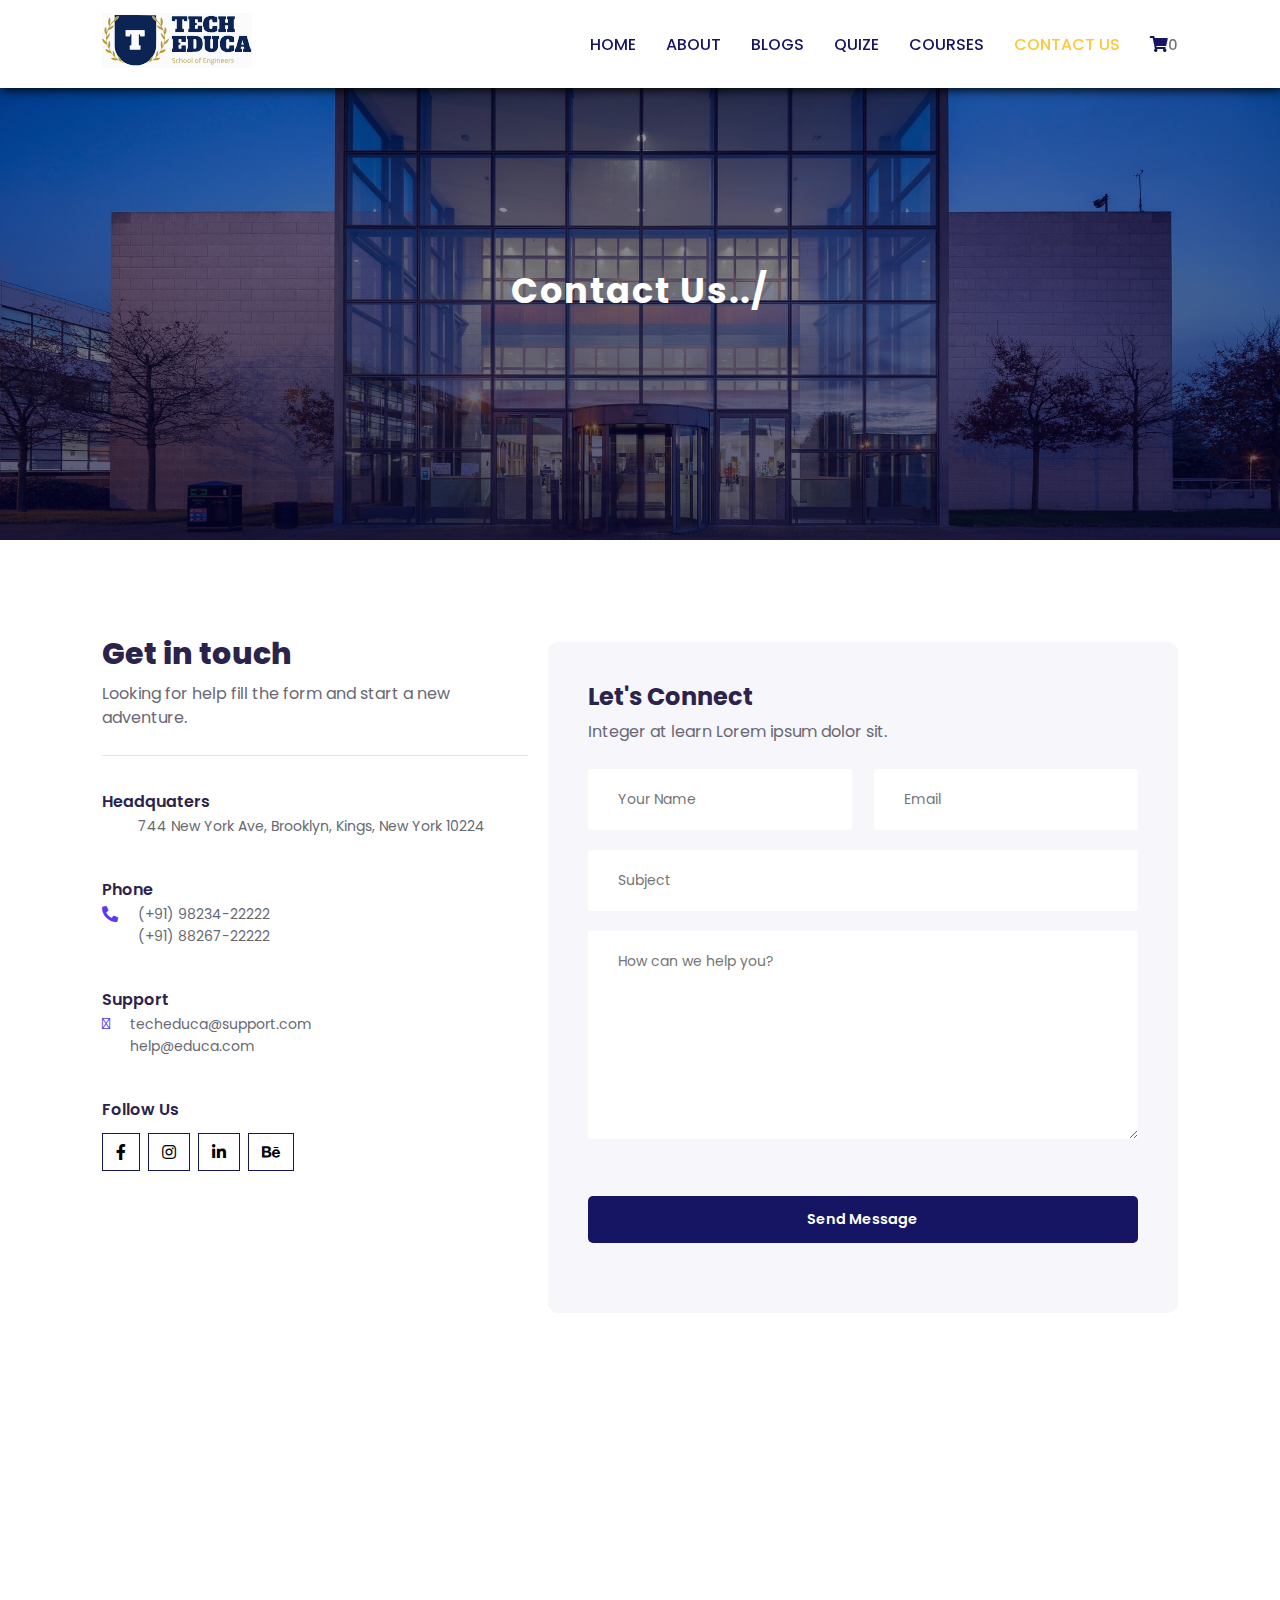
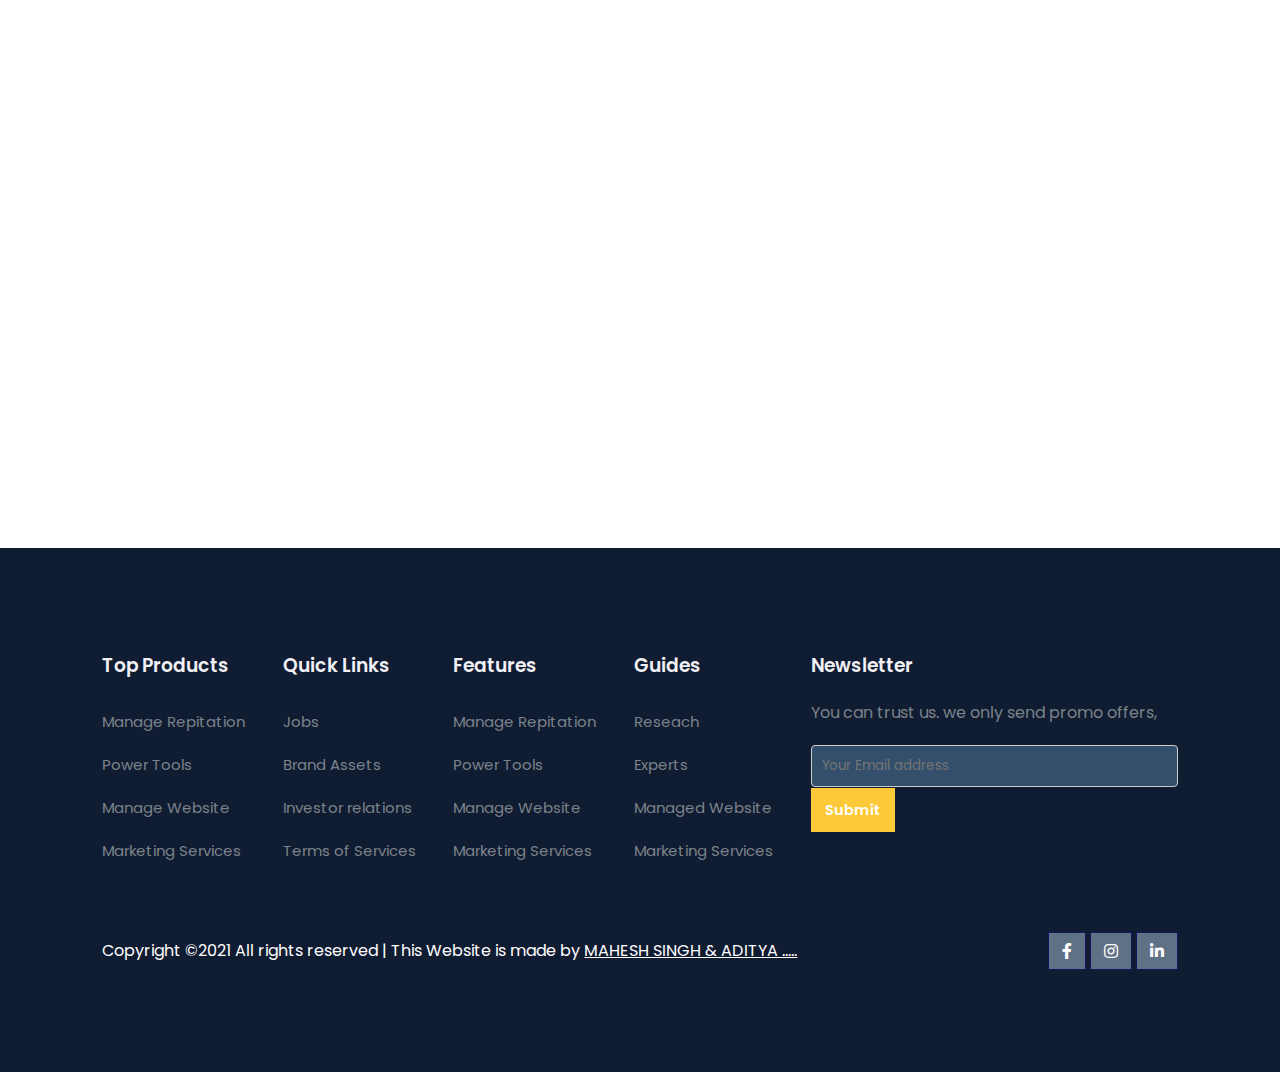
<file: contact.html>
<!DOCTYPE html>
<html lang="en">

<head>
    <meta charset="UTF-8">
    <meta http-equiv="X-UA-Compatible" content="IE=edge">
    <meta name="viewport" content="width=device-width, initial-scale=1.0">
    <title>Contact Us</title>

    <link rel="stylesheet" href="https://pro.fontawesome.com/releases/v5.10.0/css/all.css" />

    <link rel="stylesheet" href="style.css">

    <script src="https://code.jquery.com/jquery-3.7.1.min.js"
        integrity="sha256-/JqT3SQfawRcv/BIHPThkBvs0OEvtFFmqPF/lYI/Cxo=" crossorigin="anonymous"></script>
        <script src="contact.js"></script>
</head>

<body>

    <!-- Navigation -->
    <nav>
        <a href="index.html"> <img src="images/logo.svg" alt="Logo"></a> 
        <div class="Navigation">
            <ul>
                <i id="menu-close" class="fas fa-times"></i>
                <li><a href="index.html">HOME</a></li>
                <li><a href="about.html">ABOUT </a></li>
                <li><a href="blog.html">BLOGS</a></li>
                <li><a href="quize.html">QUIZE</a></li>
                <li><a href="course.html">COURSES</a></li>
                <li><a class="active" href="contact.html">CONTACT US</a></li>
                <li><a href="cart.html"><i class="fas fa-shopping-cart"></i><span id="cart-count">0</span></a></li>

            </ul>
            <img id="menu-btn" src="images/menu.png" alt="">
        </div>
    </nav>

    <!-- Home -->

    <section id="about-home">
        <h2>Contact Us../ </h2>
    </section>

    <section id="contact">
        <div class="getin">
            <h2>Get in touch</h2>
            <p>Looking for help fill the form and start a new adventure.</p>

            <div class="getin-details">
                <h3>Headquaters</h3>
                <div>
                    <i class="far fa-home get"></i>
                    <p>744 New York Ave, Brooklyn, Kings, New York 10224</p>
                </div>
                <h3>Phone</h3>
                <div>
                    <i class="fas fa-phone-alt get"></i>
                    <p>(+91) 98234-22222 <br> (+91) 88267-22222</p>
                </div>
                <h3>Support</h3>
                <div>
                    <i class="fal fa-envelope-open-text get"></i>
                    <p>techeduca@support.com <br> help@educa.com</p>
                </div>
                <h3>Follow Us</h3>
                <div class="pro-links">
                    <i class="fab fa-facebook-f"></i>
                    <i class="fab fa-instagram"></i>
                    <i class="fab fa-linkedin-in"></i>
                    <i class="fab fa-behance"></i>
                </div>
            </div>
        </div>

        <div class="form">
            <h4>Let's Connect</h4>
            <p>Integer at learn Lorem ipsum dolor sit.</p>
            <div class="form-row">
                <input type="text" id="name" placeholder="Your Name">
                <input type="text" id="email" placeholder="Email">
            </div>
            <div class="form-col">
                <input type="text" id="subject" placeholder="Subject">
            </div>
            <div class="form-col">
                <textarea id="message" cols="30" rows="8" placeholder="How can we help you?"></textarea>
            </div>
            <div class="form-col">
                <button onclick="validateForm()">Send Message</button>
            </div>
        </div>
        <div id="alertBox" class="alert-box">
            <p id="alertMessage"></p>
            <button onclick="closeAlert()">OK</button>
        </div>
        

    
    </section> 

    <!-- map -->

    <section id="map">
        <iframe
            src="https://www.google.com/maps/embed?pb=!1m18!1m12!1m3!1d30768381.89440162!2d60.90089334437959!3d19.716626063286764!2m3!1f0!2f0!3f0!3m2!1i1024!2i768!4f13.1!3m3!1m2!1s0x30635ff06b92b791%3A0xd78c4fa1854213a6!2sIndia!5e0!3m2!1sen!2sin!4v1721982070459!5m2!1sen!2sin"
            style="border:0;" allowfullscreen="" loading="lazy"
            referrerpolicy="no-referrer-when-downgrade"></iframe>
    </section>

    <!-- Footer -->

    <footer>
        <div class="footer-col">
            <h3>Top Products</h3>
            <li>Manage Repitation</li>
            <li> Power Tools</li>
            <li>Manage Website</li>
            <li>Marketing Services</li>
        </div>
        <div class="footer-col">
            <h3> Quick Links</h3>
            <li> Jobs</li>
            <li> Brand Assets</li>
            <li>Investor relations</li>
            <li>Terms of Services</li>
        </div>
        <div class="footer-col">
            <h3>Features</h3>
            <li>Manage Repitation</li>
            <li> Power Tools</li>
            <li>Manage Website</li>
            <li>Marketing Services</li>
        </div>
        <div class="footer-col">
            <h3>Guides</h3>
            <li> Reseach</li>
            <li> Experts</li>
            <li> Managed Website</li>
            <li>Marketing Services</li>
        </div>

        <div class="footer-col">
            <h3>Newsletter</h3>
            <p>You can trust us. we only send promo offers,</p>
            <div class="submit">
                <input type="text" placeholder="Your Email address">
                <a href="#" class="yellow">Submit</a>
            </div>
        </div>
        <div class="copyright">
            <p>Copyright  &copy2021 All rights reserved | This Website is made by <U>MAHESH SINGH & ADITYA .....</U> </p>
            <div class="pro-links">
                <i class="fab fa-facebook-f"></i>
                <i class="fab fa-instagram"></i>
                <i class="fab fa-linkedin-in"></i>
            </div>
        </div>

    </footer>

    <script>

    $('#menu-btn').click(function () {
        $('nav .Navigation ul').addClass('active');
    });
    $('#menu-close').click(function () {
        $('nav .Navigation ul').removeClass('active');
    });

    </script>

</body>

</html>
</file>
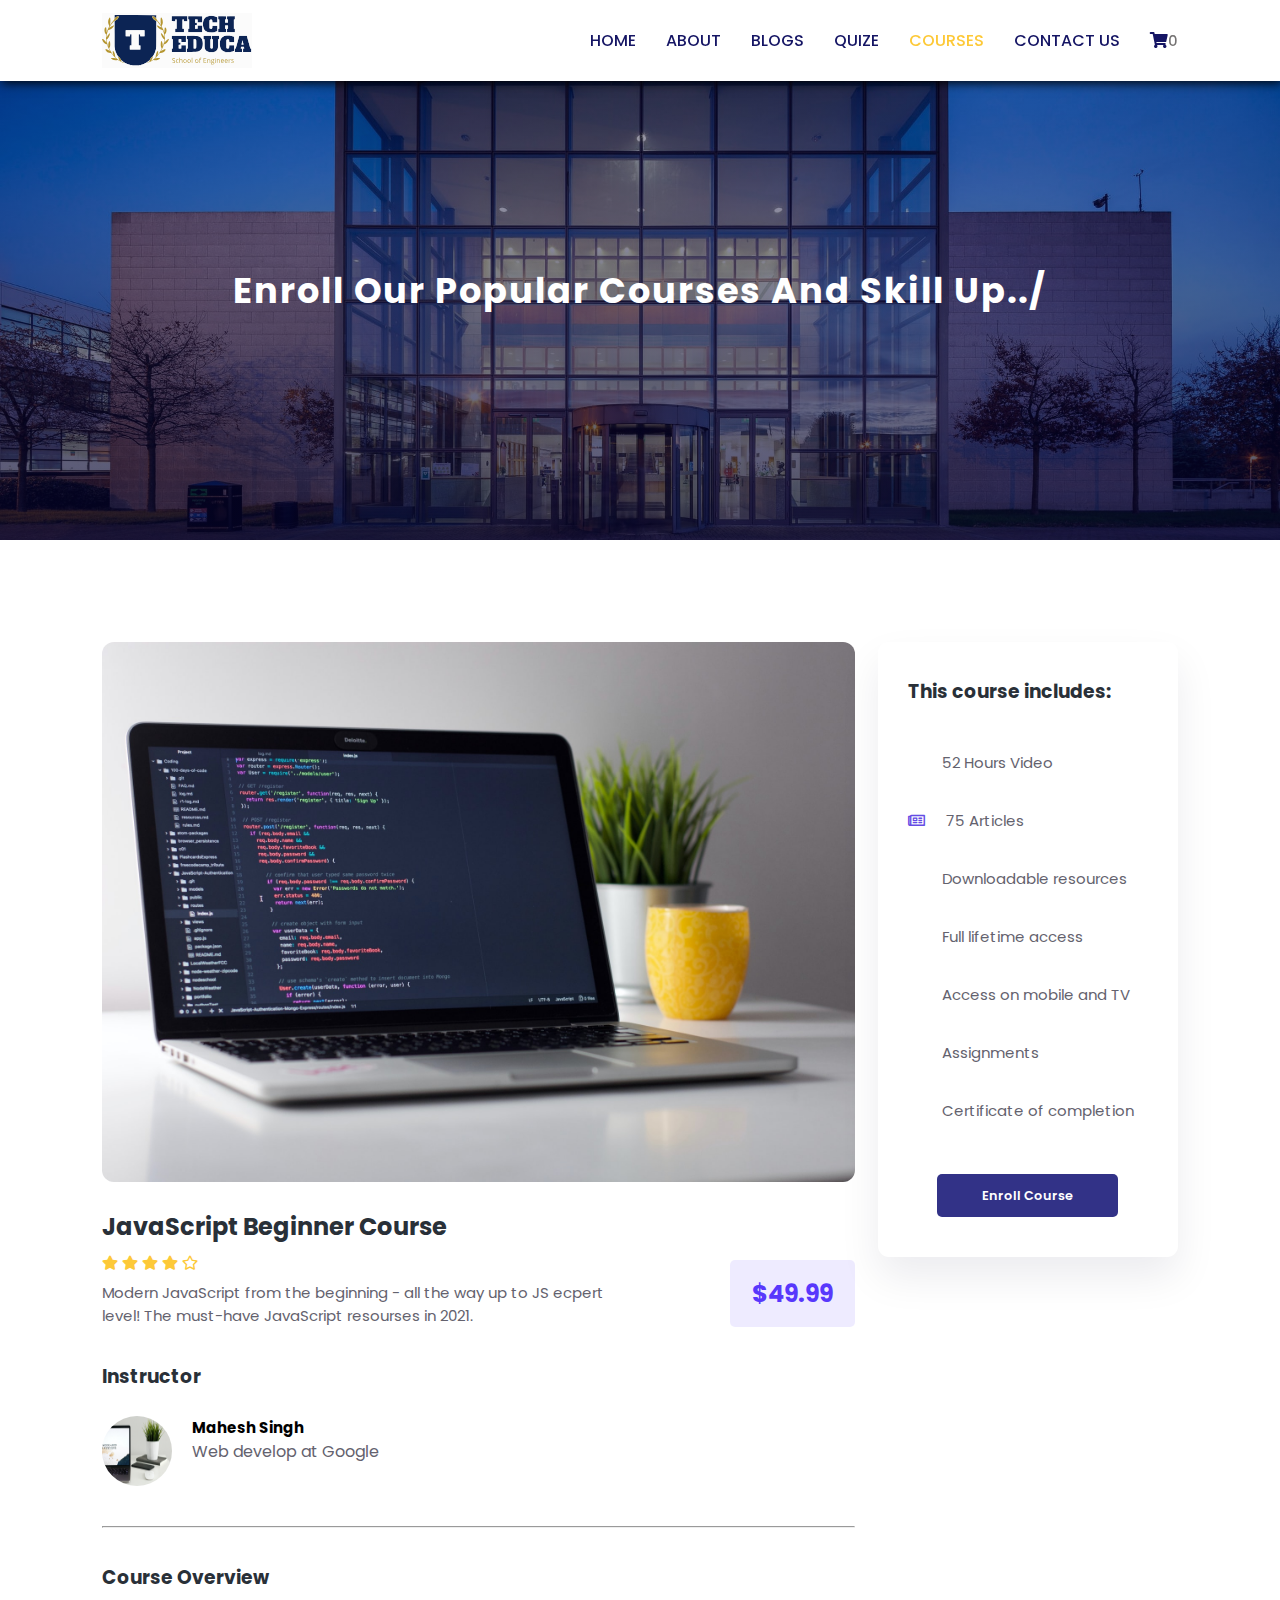
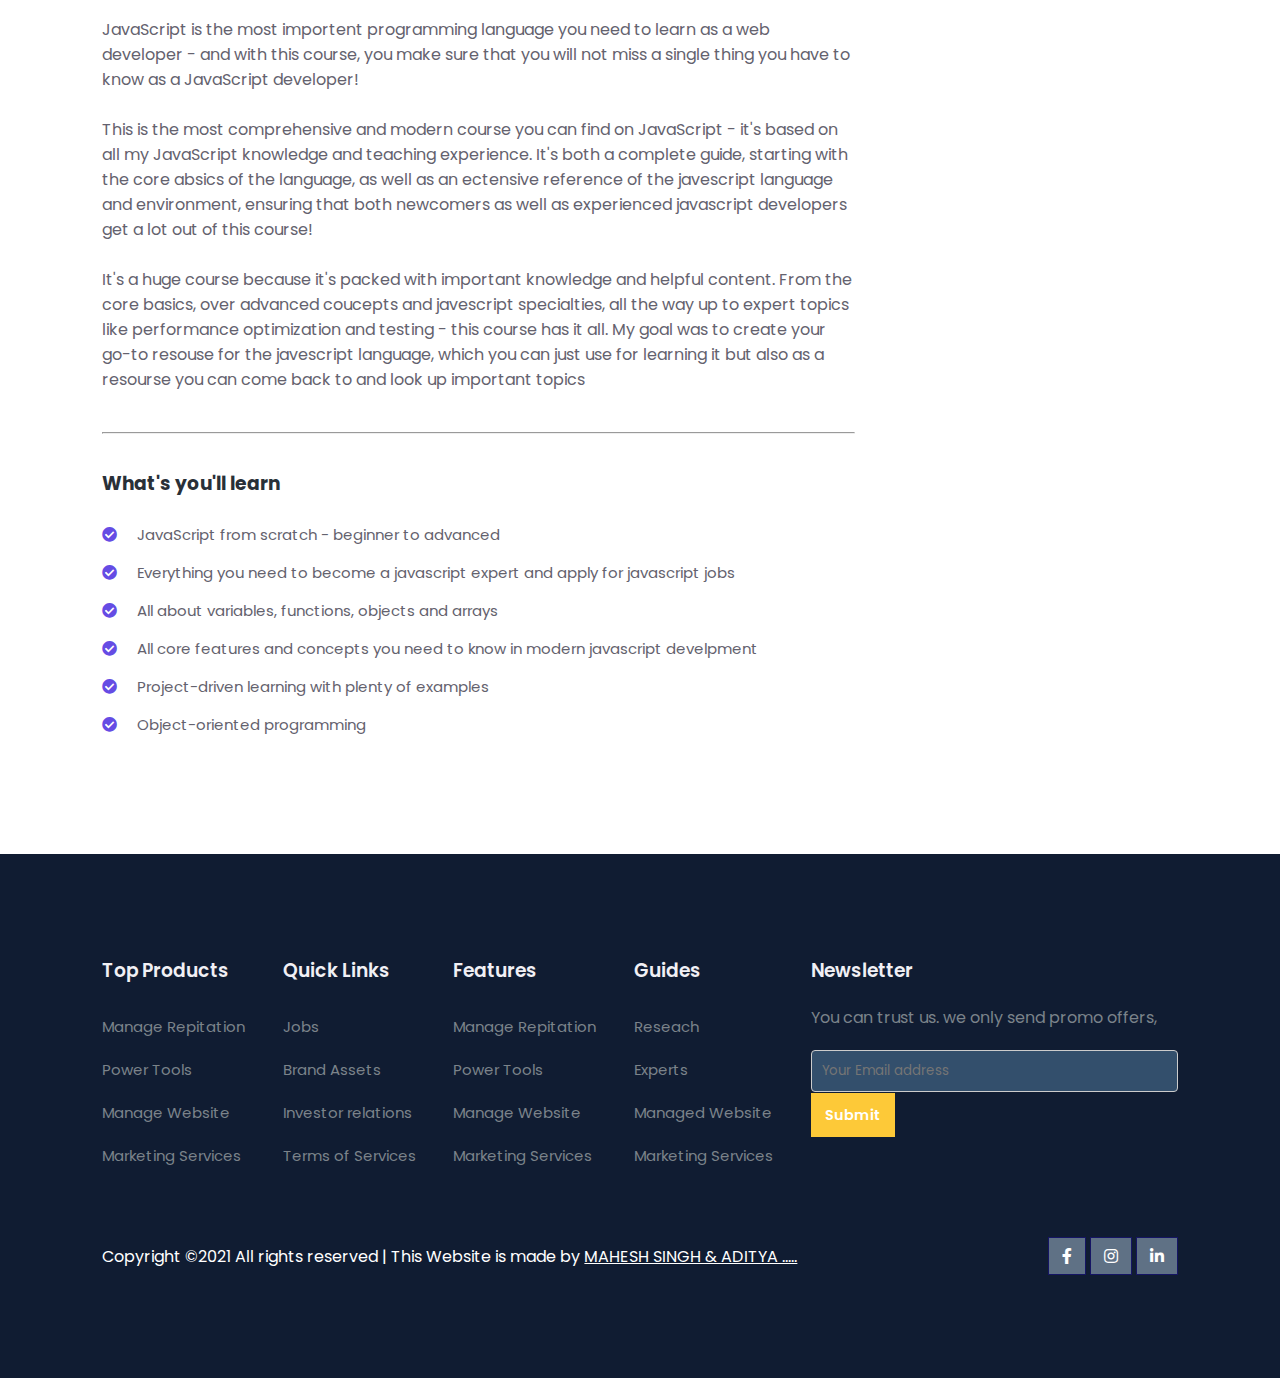
<file: course-inner.html>
<!DOCTYPE html>
<html lang="en">

<head>
    <meta charset="UTF-8">
    <meta http-equiv="X-UA-Compatible" content="IE=edge">
    <meta name="viewport" content="width=device-width, initial-scale=1.0">
    <title>Course details</title>

    <link rel="stylesheet" href="https://pro.fontawesome.com/releases/v5.10.0/css/all.css" />

    <link rel="stylesheet" href="style.css">

    <script src="https://code.jquery.com/jquery-3.7.1.min.js"
        integrity="sha256-/JqT3SQfawRcv/BIHPThkBvs0OEvtFFmqPF/lYI/Cxo=" crossorigin="anonymous"></script>
</head>

<body>

    <!-- Navigation -->
    <nav>
        <img src="images/logo.svg" alt="Logo">
        <div class="Navigation">
            <ul>
                <i id="menu-close" class="fas fa-times"></i>
                <li><a href="index.html">HOME</a></li>
                <li><a href="about.html">ABOUT </a></li>
                <li><a href="blog.html">BLOGS</a></li>
                <li><a href="quize.html">QUIZE</a></li>
                <li><a class="active" href="course.html">COURSES</a></li>
                <li><a href="contact.html">CONTACT US</a></li>
                <li><a href="cart.html"><i class="fas fa-shopping-cart"></i><span id="cart-count">0</span></a></li>

            </ul>
            <img id="menu-btn" src="images/menu.png" alt="">
        </div>
    </nav>

    <!-- Home -->

    <section id="about-home">
        <h2>Enroll Our Popular Courses And Skill Up../ </h2>
    </section>

    <!-- Courses details -->
    <section id="course-inner">
        <div class="overview">
            <img class="course-img" src="images/c1.jpg" alt="">
            <div class="course-head">
                <div class="c-name">
                    <h2>JavaScript Beginner Course</h2>
                    <div class="star">
                        <i class="fas fa-star"></i>
                        <i class="fas fa-star"></i>
                        <i class="fas fa-star"></i>
                        <i class="fas fa-star"></i>
                        <i class="far fa-star"></i>
                    </div>
                    <p>Modern JavaScript from the beginning - all the way up to JS ecpert level! The must-have
                        JavaScript resourses in 2021.</p>
                </div>
                <span>$49.99</span>
            </div>
            <h3>Instructor</h3>
            <div class="tutor">
                <img src="images/c4.jpg" alt="">
                <div class="tutor-det">
                    <h5>Mahesh Singh</h5>
                    <p>Web develop at Google</p>
                </div>
            </div>
            <hr>
            <h3>Course Overview </h3>
            <p>JavaScript is the most importent programming language you need to learn as a web developer - and with
                this course, you make sure that you will not miss a single thing you have to know as a JavaScript
                developer! <br><br> This is the most comprehensive and modern course you can find on JavaScript - it's
                based on all my JavaScript knowledge and teaching experience. It's both a complete guide, starting with
                the core absics of the language, as well as an ectensive reference of the javescript language and
                environment, ensuring that both newcomers as well as experienced javascript developers get a lot out of
                this course! <br><br> It's a huge course because it's packed with important knowledge and helpful
                content. From the core basics, over advanced coucepts and javescript specialties, all the way up to
                expert topics like performance optimization and testing - this course has it all. My goal was to create
                your go-to resouse for the javescript language, which you can just use for learning it but also as a
                resourse you can come back to and look up important topics</p>
            <hr>
            <h3>What's you'll learn </h3>
            <div class="learn">
                <p><i class="far fa-check-circle "></i>JavaScript from scratch - beginner to advanced</p>
                <p><i class="far fa-check-circle "></i>Everything you need to become a javascript expert and apply for
                    javascript jobs</p>
                <p><i class="far fa-check-circle "></i>All about variables, functions, objects and arrays</p>
                <p><i class="far fa-check-circle "></i>All core features and concepts you need to know in modern
                    javascript develpment</p>
                <p><i class="far fa-check-circle "></i>Project-driven learning with plenty of examples</p>
                <p><i class="far fa-check-circle "></i>Object-oriented programming</p>
            </div>
        </div>
        <div class="enroll">
            <h3>This course includes:</h3>
            <p><i class="far fa-video"></i>52 Hours Video</p>
            <p><i class="far fa-newspaper"></i> 75 Articles</p>
            <p><i class="far fa-cloud-download"></i>Downloadable resources</p>
            <p><i class="far fa-infinity"></i>Full lifetime access</p>
            <p><i class="far fa-mobile-alt "></i>Access on mobile and TV</p>
            <p><i class="far fa-paperclip"></i>Assignments</p>
            <p><i class="far fa-trophy-alt"></i>Certificate of completion </p>
            <div class="enroll-btn">
                <a class="blue" href="#">Enroll Course</a>
            </div>
        </div>

    </section>

    <!-- Footer -->

    <footer>
        <div class="footer-col">
            <h3>Top Products</h3>
            <li>Manage Repitation</li>
            <li> Power Tools</li>
            <li>Manage Website</li>
            <li>Marketing Services</li>
        </div>
        <div class="footer-col">
            <h3> Quick Links</h3>
            <li> Jobs</li>
            <li> Brand Assets</li>
            <li>Investor relations</li>
            <li>Terms of Services</li>
        </div>
        <div class="footer-col">
            <h3>Features</h3>
            <li>Manage Repitation</li>
            <li> Power Tools</li>
            <li>Manage Website</li>
            <li>Marketing Services</li>
        </div>
        <div class="footer-col">
            <h3>Guides</h3>
            <li> Reseach</li>
            <li> Experts</li>
            <li> Managed Website</li>
            <li>Marketing Services</li>
        </div>

        <div class="footer-col">
            <h3>Newsletter</h3>
            <p>You can trust us. we only send promo offers,</p>
            <div class="submit">
                <input type="text" placeholder="Your Email address">
                <a href="#" class="yellow">Submit</a>
            </div>
        </div>
        <div class="copyright">
            <p>Copyright &copy2021 All rights reserved | This Website is made by <U>MAHESH SINGH & ADITYA .....</U> </p>
            <div class="pro-links">
                <i class="fab fa-facebook-f"></i>
                <i class="fab fa-instagram"></i>
                <i class="fab fa-linkedin-in"></i>
            </div>
        </div>

    </footer>

    <script src="script.js"></script>

</body>

</html>
</file>
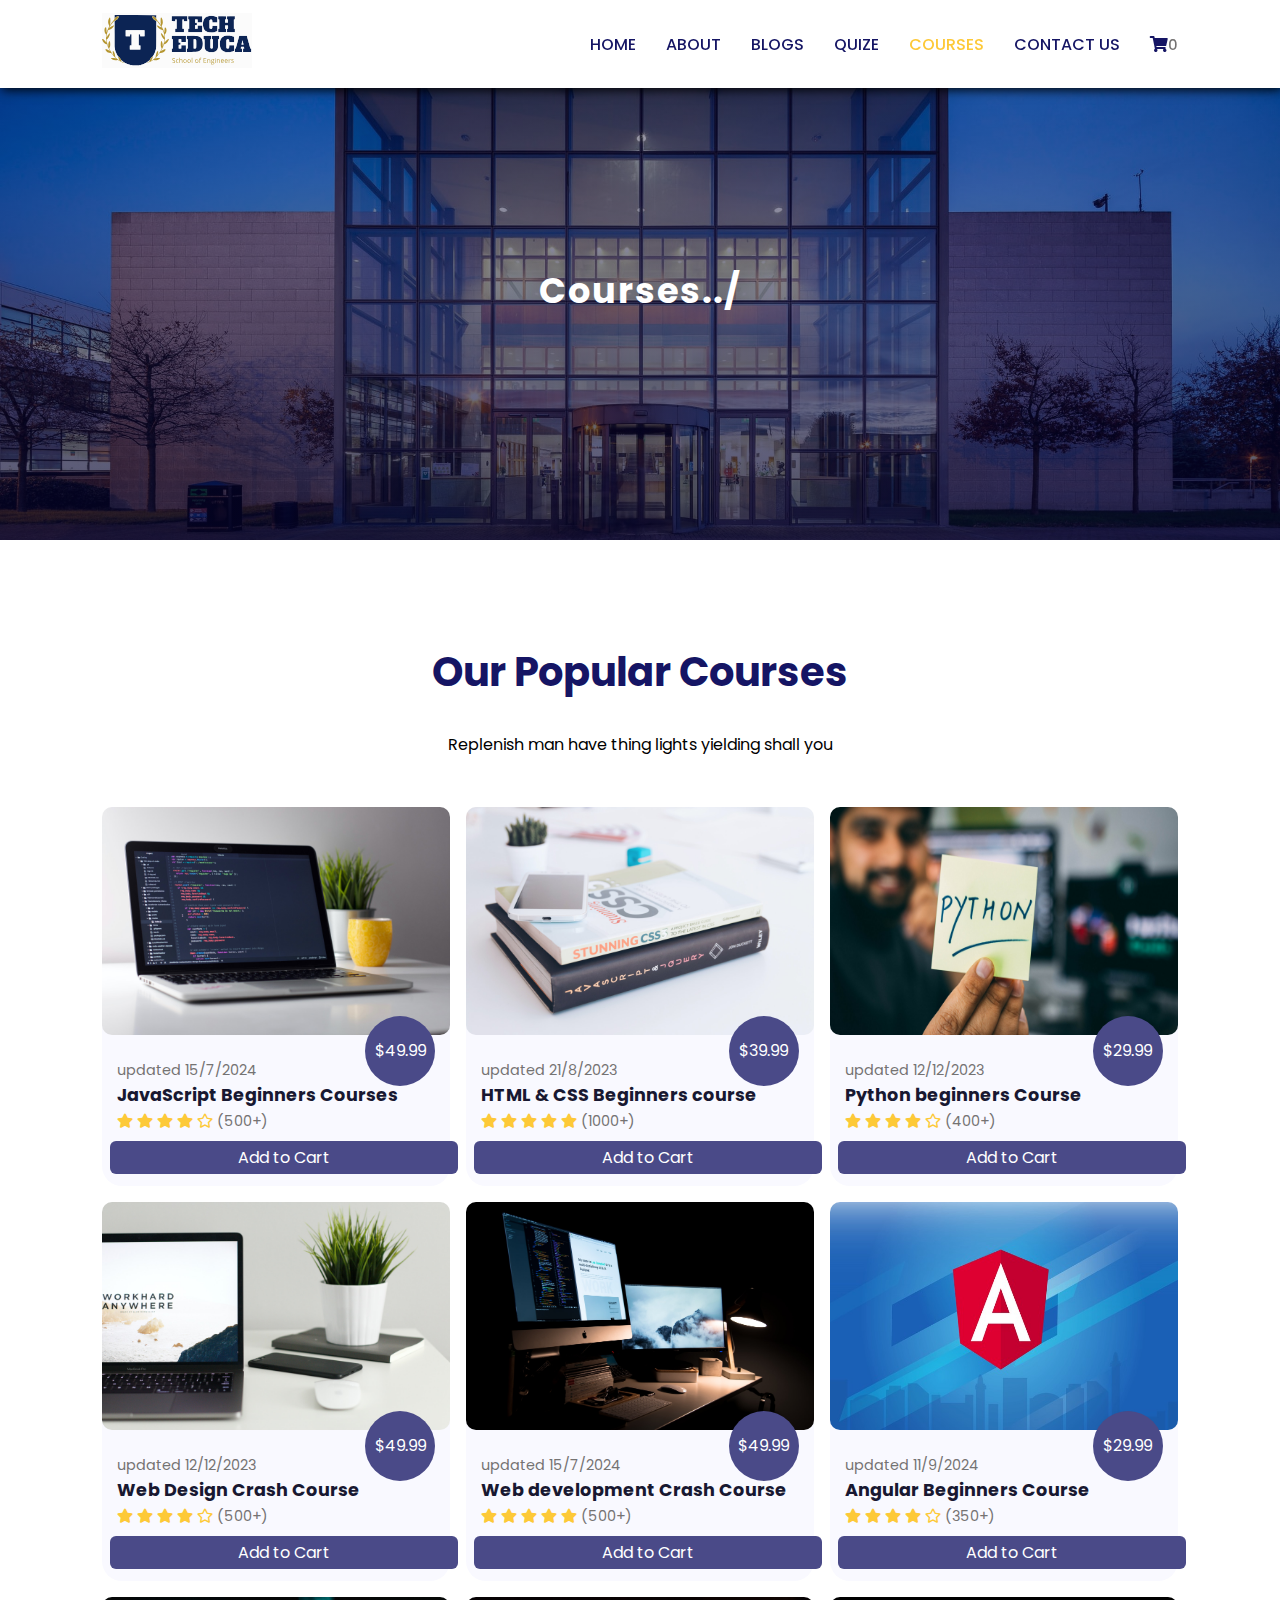
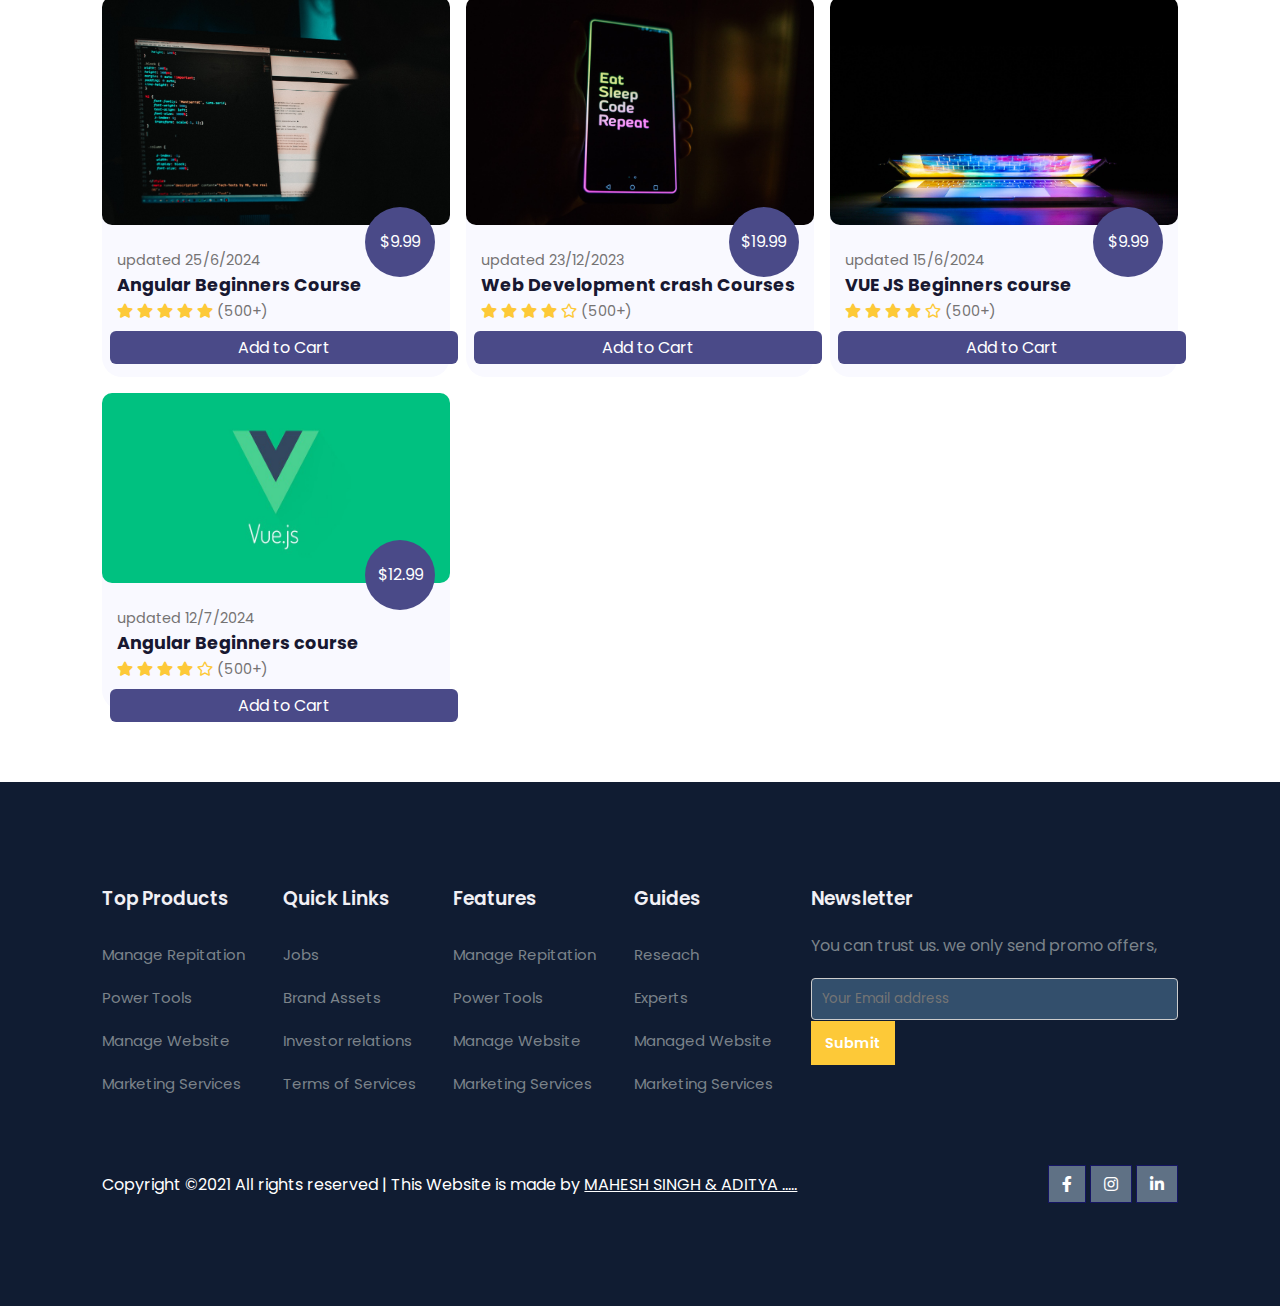
<file: course.html>
<!DOCTYPE html>
<html lang="en">

<head>
    <meta charset="UTF-8">
    <meta http-equiv="X-UA-Compatible" content="IE=edge">
    <meta name="viewport" content="width=device-width, initial-scale=1.0">
    <title> Courses</title>

    <link rel="stylesheet" href="https://pro.fontawesome.com/releases/v5.10.0/css/all.css" />

    <link rel="stylesheet" href="style.css">

    <script src="https://code.jquery.com/jquery-3.7.1.min.js"
        integrity="sha256-/JqT3SQfawRcv/BIHPThkBvs0OEvtFFmqPF/lYI/Cxo=" crossorigin="anonymous"></script>
</head>

<body>

    <!-- Navigation -->
    <nav>
        <a href="index.html"> <img src="images/logo.svg" alt="Logo"></a>

        <div class="Navigation">
            <ul>
                <i id="menu-close" class="fas fa-times"></i>
                <li><a href="index.html">HOME</a></li>
                <li><a href="about.html">ABOUT </a></li>
                <li><a href="blog.html">BLOGS</a></li>
                <li><a href="quize.html">QUIZE</a></li>
                <li><a class="active" href="course.html">COURSES</a></li>
                <li><a href="contact.html">CONTACT US</a></li>
                <li><a href="cart.html"><i class="fas fa-shopping-cart"></i><span id="cart-count">0</span></a></li>

            </ul>
            <img id="menu-btn" src="images/menu.png" alt="">
        </div>
    </nav>

    <!-- Home -->

    <section id="about-home">
        <h2> Courses../ </h2>
    </section>

    <!-- Courses -->

    <section id="course">
        <h1>Our Popular Courses</h1>
        <p>Replenish man have thing lights yielding shall you </p>
        <div class="course-box">

            <div id="course-1" class="courses">
                <img onclick="window.location.href='course-inner.html';" src="images/c1.jpg" alt="">
                <div class="details">
                    <span>updated 15/7/2024</span>
                    <h6>JavaScript Beginners Courses</h6>
                    <div class="star">
                        <i class="fas fa-star"></i>
                        <i class="fas fa-star"></i>
                        <i class="fas fa-star"></i>
                        <i class="fas fa-star"></i>
                        <i class="far fa-star"></i>
                        <span>(500+)</span>
                    </div>
                </div>
                <div class="cost">
                    $49.99
                </div>
                <button class="add-to-cart" data-course="JavaScript Beginners Courses" data-price="49.99">Add to
                    Cart</button>
            </div>
            <div id="course-2" class="courses">
                <img onclick="window.location.href='course-inner.html';" src="images/c2.jpg" alt="">
                <div class="details">
                    <span>updated 21/8/2023</span>
                    <h6>HTML & CSS Beginners course</h6>
                    <div class="star">
                        <i class="fas fa-star"></i>
                        <i class="fas fa-star"></i>
                        <i class="fas fa-star"></i>
                        <i class="fas fa-star"></i>
                        <i class="fas fa-star"></i>
                        <span>(1000+)</span>
                    </div>
                </div>
                <div class="cost">
                    $39.99
                </div>
                <button class="add-to-cart" data-course="HTML & CSS Beginners course" data-price="39.99">Add to
                    Cart</button>
            </div>
            <div class="courses">
                <img onclick="window.location.href='course-inner.html';" src="images/c3.jpg" alt="">
                <div class="details">
                    <span>updated 12/12/2023</span>
                    <h6>Python beginners Course</h6>
                    <div class="star">
                        <i class="fas fa-star"></i>
                        <i class="fas fa-star"></i>
                        <i class="fas fa-star"></i>
                        <i class="fas fa-star"></i>
                        <i class="far fa-star"></i>
                        <span>(400+)</span>
                    </div>
                </div>
                <div class="cost">
                    $29.99
                </div>
                <button class="add-to-cart" data-course="Python beginners Course" data-price="29.99">Add to
                    Cart</button>
            </div>
            <div class="courses">
                <img onclick="window.location.href='course-inner.html';" src="images/c4.jpg" alt="">
                <div class="details">
                    <span>updated 12/12/2023</span>
                    <h6>Web Design Crash Course</h6>
                    <div class="star">
                        <i class="fas fa-star"></i>
                        <i class="fas fa-star"></i>
                        <i class="fas fa-star"></i>
                        <i class="fas fa-star"></i>
                        <i class="far fa-star"></i>
                        <span>(500+)</span>
                    </div>
                </div>
                <div class="cost">
                    $49.99
                </div>
                <button class="add-to-cart" data-course="Web Design Crash Course" data-price="49.99">Add to
                    Cart</button>
            </div>
            <div class="courses">
                <img onclick="window.location.href='course-inner.html';" src="images/c5.jpg" alt="">
                <div class="details">
                    <span>updated 15/7/2024</span>
                    <h6>Web development Crash Course</h6>
                    <div class="star">
                        <i class="fas fa-star"></i>
                        <i class="fas fa-star"></i>
                        <i class="fas fa-star"></i>
                        <i class="fas fa-star"></i>
                        <i class="fas fa-star"></i>
                        <span>(500+)</span>
                    </div>
                </div>
                <div class="cost">
                    $49.99
                </div>
                <button class="add-to-cart" data-course="Web development Crash Course" data-price="49.99">Add to
                    Cart</button>
            </div>
            <div class="courses">
                <img onclick="window.location.href='course-inner.html';" src="images/c6.jpg" alt="">
                <div class="details">
                    <span>updated 11/9/2024</span>
                    <h6>Angular Beginners Course</h6>
                    <div class="star">
                        <i class="fas fa-star"></i>
                        <i class="fas fa-star"></i>
                        <i class="fas fa-star"></i>
                        <i class="fas fa-star"></i>
                        <i class="far fa-star"></i>
                        <span>(350+)</span>
                    </div>
                </div>
                <div class="cost">
                    $29.99
                </div>
                <button class="add-to-cart" data-course="Angular Beginners Course" data-price="29.99">Add to
                    Cart</button>
            </div>
            <div class="courses">
                <img onclick="window.location.href='course-inner.html';" src="images/b1.jpg" alt="">
                <div class="details">
                    <span>updated 25/6/2024</span>
                    <h6>Angular Beginners Course</h6>
                    <div class="star">
                        <i class="fas fa-star"></i>
                        <i class="fas fa-star"></i>
                        <i class="fas fa-star"></i>
                        <i class="fas fa-star"></i>
                        <i class="fas fa-star"></i>
                        <span>(500+)</span>
                    </div>
                </div>
                <div class="cost">
                    $9.99
                </div>
                <button class="add-to-cart" data-course="Angular Beginners Course" data-price="9.99">Add to
                    Cart</button>
            </div>
            <div class="courses">
                <img onclick="window.location.href='course-inner.html';" src="images/b2.jpg" alt="">
                <div class="details">
                    <span>updated 23/12/2023</span>
                    <h6>Web Development crash Courses</h6>
                    <div class="star">
                        <i class="fas fa-star"></i>
                        <i class="fas fa-star"></i>
                        <i class="fas fa-star"></i>
                        <i class="fas fa-star"></i>
                        <i class="far fa-star"></i>
                        <span>(500+)</span>
                    </div>
                </div>
                <div class="cost">
                    $19.99
                </div>
                <button class="add-to-cart" data-course="Web Development crash Courses" data-price="19.99">Add to
                    Cart</button>
            </div>
            <div class="courses">
                <img onclick="window.location.href='course-inner.html';" src="images/b3.jpg" alt="">
                <div class="details">
                    <span>updated 15/6/2024</span>
                    <h6>VUE JS Beginners course</h6>
                    <div class="star">
                        <i class="fas fa-star"></i>
                        <i class="fas fa-star"></i>
                        <i class="fas fa-star"></i>
                        <i class="fas fa-star"></i>
                        <i class="far fa-star"></i>
                        <span>(500+)</span>
                    </div>
                </div>
                <div class="cost">
                    $9.99
                </div>
                <button class="add-to-cart" data-course="VUE JS Beginners course" data-price="9.99">Add to
                    Cart</button>
            </div>
            <div class="courses">
                <img onclick="window.location.href='course-inner.html';" src="images/c7.jpeg" alt="">
                <div class="details">
                    <span>updated 12/7/2024</span>
                    <h6>Angular Beginners course</h6>
                    <div class="star">
                        <i class="fas fa-star"></i>
                        <i class="fas fa-star"></i>
                        <i class="fas fa-star"></i>
                        <i class="fas fa-star"></i>
                        <i class="far fa-star"></i>
                        <span>(500+)</span>
                    </div>
                </div>
                <div class="cost">
                    $12.99
                </div>
                <button class="add-to-cart" data-course="Angular Beginners course" data-price="12.99">Add to
                    Cart</button>
            </div>

        </div>
    </section>


    <!-- Footer -->

    <footer>
        <div class="footer-col">
            <h3>Top Products</h3>
            <li>Manage Repitation</li>
            <li> Power Tools</li>
            <li>Manage Website</li>
            <li>Marketing Services</li>
        </div>
        <div class="footer-col">
            <h3> Quick Links</h3>
            <li> Jobs</li>
            <li> Brand Assets</li>
            <li>Investor relations</li>
            <li>Terms of Services</li>
        </div>
        <div class="footer-col">
            <h3>Features</h3>
            <li>Manage Repitation</li>
            <li> Power Tools</li>
            <li>Manage Website</li>
            <li>Marketing Services</li>
        </div>
        <div class="footer-col">
            <h3>Guides</h3>
            <li> Reseach</li>
            <li> Experts</li>
            <li> Managed Website</li>
            <li>Marketing Services</li>
        </div>

        <div class="footer-col">
            <h3>Newsletter</h3>
            <p>You can trust us. we only send promo offers,</p>
            <div class="submit">
                <input type="text" placeholder="Your Email address">
                <a href="#" class="yellow">Submit</a>
            </div>
        </div>
        <div class="copyright">
            <p>Copyright &copy2021 All rights reserved | This Website is made by <U>MAHESH SINGH & ADITYA .....</U> </p>
            <div class="pro-links">
                <i class="fab fa-facebook-f"></i>
                <i class="fab fa-instagram"></i>
                <i class="fab fa-linkedin-in"></i>
            </div>
        </div>

    </footer>

<script src="cources.js"></script>
</body>

</html>
</file>
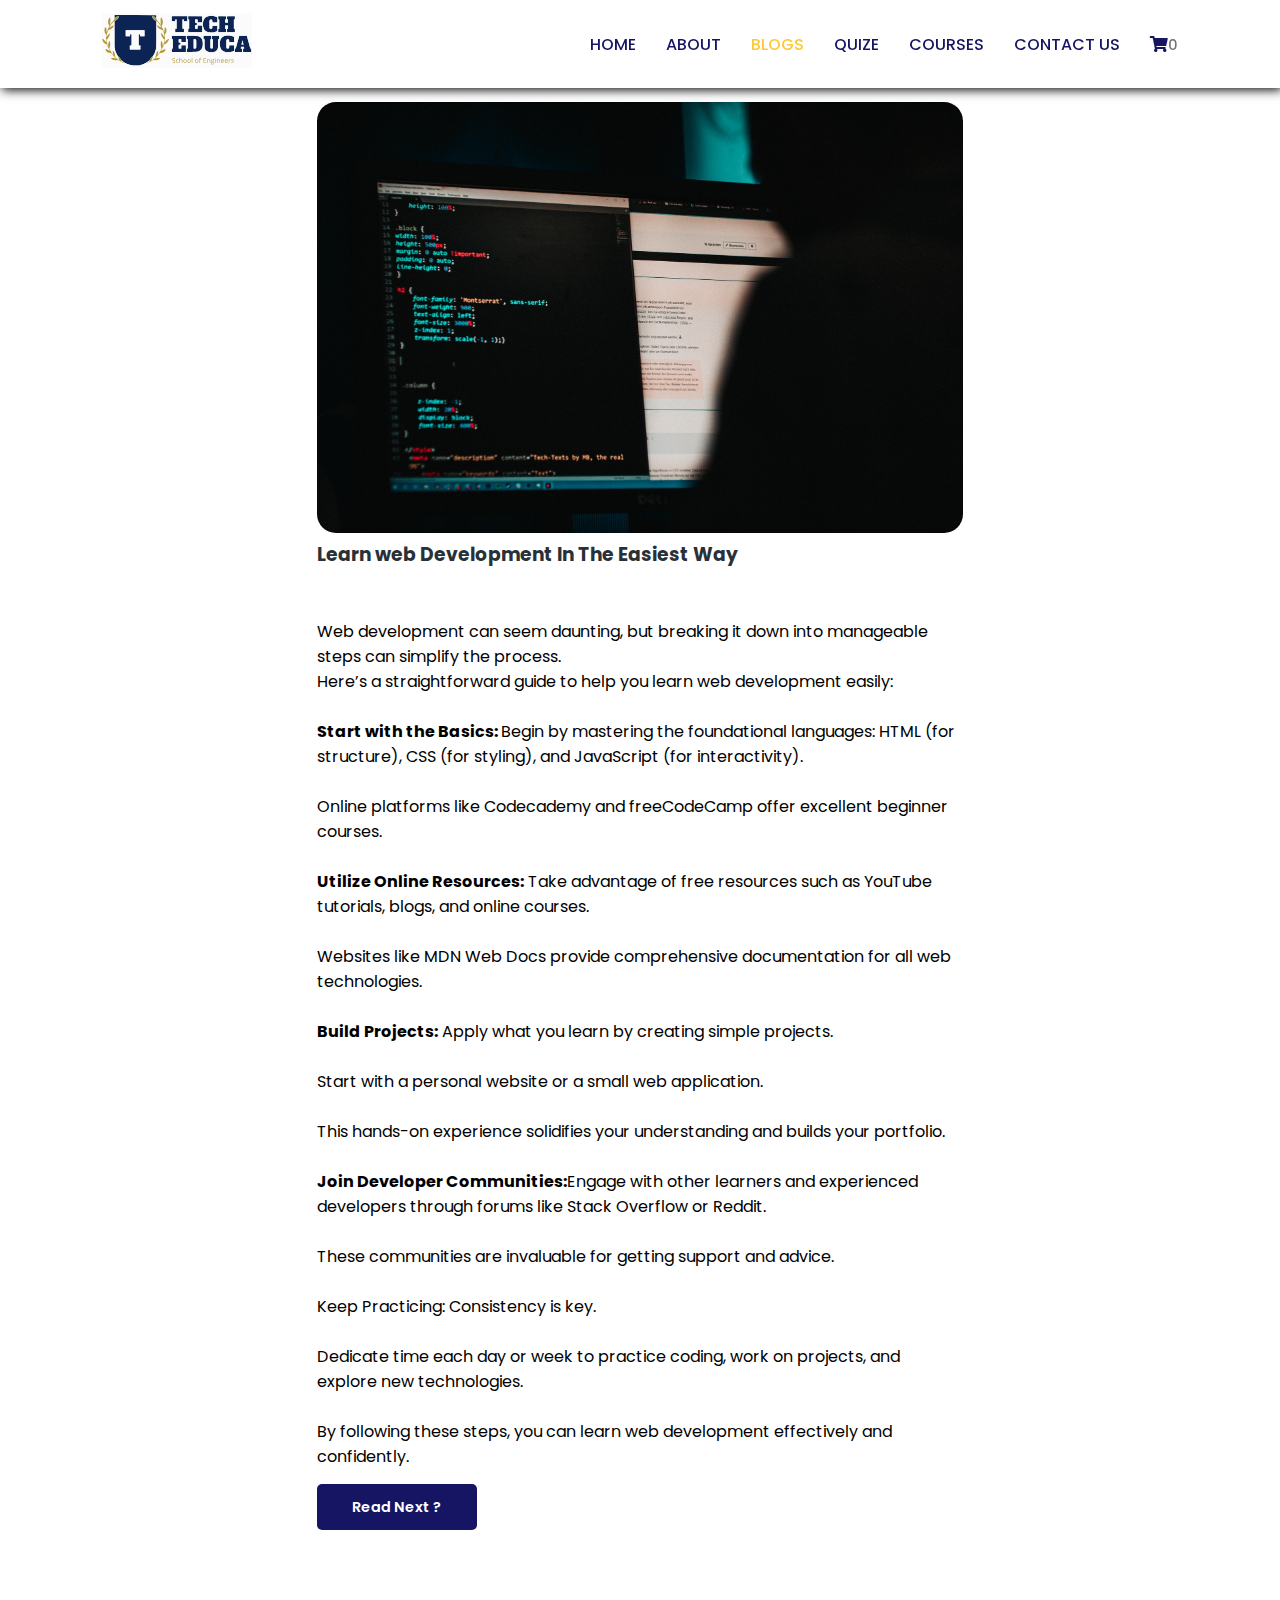
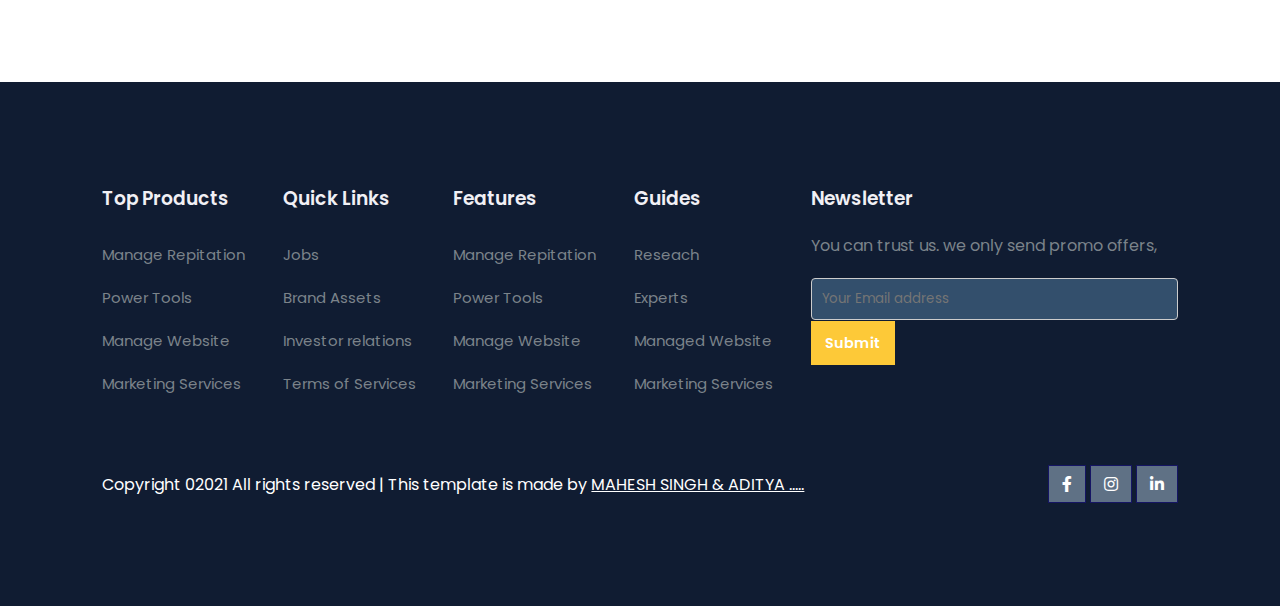
<file: post.html>
<!DOCTYPE html>
<html lang="en">

<head>
    <meta charset="UTF-8">
    <meta http-equiv="X-UA-Compatible" content="IE=edge">
    <meta name="viewport" content="width=device-width, initial-scale=1.0">
    <title>Post </title>

    <link rel="stylesheet" href="https://pro.fontawesome.com/releases/v5.10.0/css/all.css" />

    <link rel="stylesheet" href="style.css">

    <script src="https://code.jquery.com/jquery-3.7.1.min.js"
        integrity="sha256-/JqT3SQfawRcv/BIHPThkBvs0OEvtFFmqPF/lYI/Cxo=" crossorigin="anonymous"></script>
</head>

<body>

    <!-- Navigation -->
    <nav>
        <a href="index.html"> <img src="images/logo.svg" alt="Logo"></a> 
        <div class="Navigation">
            <ul>
                <i id="menu-close" class="fas fa-times"></i>
                <li><a href="index.html">HOME</a></li>
                <li><a href="about.html">ABOUT </a></li>
                <li><a class="active" href="blog.html">BLOGS</a></li>
                <li><a href="quize.html">QUIZE</a></li>
                <li><a href="course.html">COURSES</a></li>
                <li><a href="contact.html">CONTACT US</a></li>
                <li><a href="cart.html"><i class="fas fa-shopping-cart"></i><span id="cart-count">0</span></a></li>
            </ul>
            <img id="menu-btn" src="images/menu.png" alt="">
        </div>
    </nav>

    <!-- Home -->

    <section id="blog-container">
        <div class="blogs blogpost">
            <div class="post">
                <img src="images/b1.jpg" alt="">
                <h3>Learn web Development In The Easiest Way</h3><br><br>
                Web development can seem daunting, but breaking it down into manageable steps can simplify the process.  <br>
                Here’s a straightforward guide to help you learn web development easily:  <br><br>

               <b> Start with the Basics: </b>Begin by mastering the foundational languages: HTML (for structure), CSS (for styling), and JavaScript (for interactivity).<br> <br>Online platforms like Codecademy and freeCodeCamp offer excellent beginner courses.<br><br>
                
               <b>Utilize Online Resources:</b> Take advantage of free resources such as YouTube tutorials, blogs, and online courses.<br><br> Websites like MDN Web Docs provide comprehensive documentation for all web technologies.<br><br>
                
               <b> Build Projects:</b> Apply what you learn by creating simple projects.<br> <br>Start with a personal website or a small web application.<br><br> This hands-on experience solidifies your understanding and builds your portfolio.<br><br>
                
               <b> Join Developer Communities:</b>Engage with other learners and experienced developers through forums like Stack Overflow or Reddit. <br><br>These communities are invaluable for getting support and advice.<br><br>
                
                Keep Practicing: Consistency is key. <br><br>Dedicate time each day or week to practice coding, work on projects, and explore new technologies.<br><br>
                
                By following these steps, you can learn web development effectively and confidently.<br><br>
                <a href="#">Read Next ?</a>
            </div>
        </div>
    </section>

    <!-- Footer -->

    <footer>
        <div class="footer-col">
            <h3>Top Products</h3>
            <li>Manage Repitation</li>
            <li> Power Tools</li>
            <li>Manage Website</li>
            <li>Marketing Services</li>
        </div>
        <div class="footer-col">
            <h3> Quick Links</h3>
            <li> Jobs</li>
            <li> Brand Assets</li>
            <li>Investor relations</li>
            <li>Terms of Services</li>
        </div>
        <div class="footer-col">
            <h3>Features</h3>
            <li>Manage Repitation</li>
            <li> Power Tools</li>
            <li>Manage Website</li>
            <li>Marketing Services</li>
        </div>
        <div class="footer-col">
            <h3>Guides</h3>
            <li> Reseach</li>
            <li> Experts</li>
            <li> Managed Website</li>
            <li>Marketing Services</li>
        </div>

        <div class="footer-col">
            <h3>Newsletter</h3>
            <p>You can trust us. we only send promo offers,</p>
            <div class="submit">
                <input type="text" placeholder="Your Email address">
                <a href="#" class="yellow">Submit</a>
            </div>
        </div>
        <div class="copyright">
            <p>Copyright 02021 All rights reserved | This template is made by <U>MAHESH SINGH & ADITYA .....</U> </p>
            <div class="pro-links">
                <i class="fab fa-facebook-f"></i>
                <i class="fab fa-instagram"></i>
                <i class="fab fa-linkedin-in"></i>
            </div>
        </div>

    </footer>
<script src="script.js"></script>

</body>

</html>
</file>
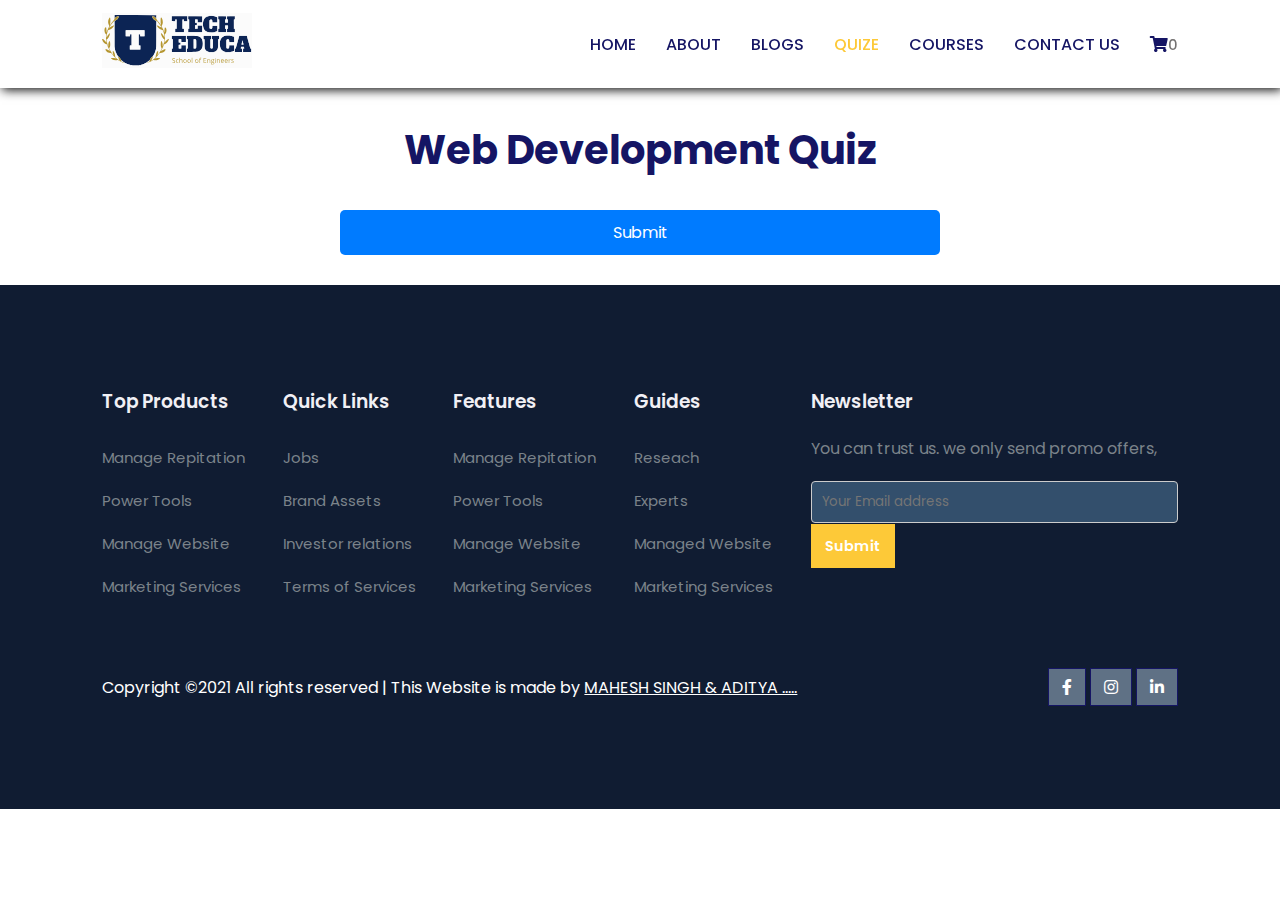
<file: quize.html>
<!DOCTYPE html>
<html lang="en">

<head>
    <meta charset="UTF-8">
    <meta http-equiv="X-UA-Compatible" content="IE=edge">
    <meta name="viewport" content="width=device-width, initial-scale=1.0">
    <title> Home Page</title>

    <link rel="stylesheet" href="https://pro.fontawesome.com/releases/v5.10.0/css/all.css" />

    <link rel="stylesheet" href="style.css">

    <script src="https://code.jquery.com/jquery-3.7.1.min.js"
        integrity="sha256-/JqT3SQfawRcv/BIHPThkBvs0OEvtFFmqPF/lYI/Cxo=" crossorigin="anonymous"></script>
</head>

<body>

    <!-- Navigation -->
    <nav>
        <a href="index.html"> <img src="images/logo.svg" alt="Logo"></a>
        <div class="Navigation">
            <ul>
                <i id="menu-close" class="fas fa-times"></i>
                <li><a href="index.html">HOME</a></li>
                <li><a href="about.html">ABOUT </a></li>
                <li><a href="blog.html">BLOGS</a></li>
                <li><a class="active" href="quize.html">QUIZE</a></li>
                <li><a href="course.html">COURSES</a></li>
                <li><a href="contact.html">CONTACT US</a></li>
                <li><a href="cart.html"><i class="fas fa-shopping-cart"></i><span id="cart-count">0</span></a></li>

            </ul>
            <img id="menu-btn" src="images/menu.png" alt="">
        </div>
    </nav>

    <div class="container">
        <h1>Web Development Quiz</h1>
        <div id="quiz-container"></div>
        <button id="submit-btn">Submit</button>
    </div>
    <div id="result-popup" class="popup hidden">
        <div class="popup-content">
            <span class="close-btn">&times;</span>
            <h2>Your Results</h2>
            <p id="result-text"></p>
            <button id="retry-btn">Retry</button>
        </div>
    </div>
    <footer>
        <div class="footer-col">
            <h3>Top Products</h3>
            <li>Manage Repitation</li>
            <li> Power Tools</li>
            <li>Manage Website</li>
            <li>Marketing Services</li>
        </div>
        <div class="footer-col">
            <h3> Quick Links</h3>
            <li> Jobs</li>
            <li> Brand Assets</li>
            <li>Investor relations</li>
            <li>Terms of Services</li>
        </div>
        <div class="footer-col">
            <h3>Features</h3>
            <li>Manage Repitation</li>
            <li> Power Tools</li>
            <li>Manage Website</li>
            <li>Marketing Services</li>
        </div>
        <div class="footer-col">
            <h3>Guides</h3>
            <li> Reseach</li>
            <li> Experts</li>
            <li> Managed Website</li>
            <li>Marketing Services</li>
        </div>

        <div class="footer-col">
            <h3>Newsletter</h3>
            <p>You can trust us. we only send promo offers,</p>
            <div class="submit">
                <input type="text" placeholder="Your Email address">
                <a href="#" class="yellow">Submit</a>
            </div>
        </div>
        <div class="copyright">
            <p>Copyright &copy2021 All rights reserved | This Website is made by <U>MAHESH SINGH & ADITYA .....</U> </p>
            <div class="pro-links">
                <i class="fab fa-facebook-f"></i>
                <i class="fab fa-instagram"></i>
                <i class="fab fa-linkedin-in"></i>
            </div>
        </div>

    </footer>
    <script src="script.js"></script>
    <script>
            // Navigation toggle
$('#menu-btn').click(function () {
    $('nav .Navigation ul').addClass('active')
});
$('#menu-close').click(function () {
    $('nav .Navigation ul').removeClass('active')
}); 

        const quizData = [
    {
        question: "What does HTML stand for?",
        options: ["High Text Markup Language", "Hyper Text Markup Language", "Hyper Tabular Markup Language", "Hyper Text Markup Link"],
        answer: "Hyper Text Markup Language"
    },
    {
        question: "What does CSS stand for?",
        options: ["Colorful Style Sheets", "Computer Style Sheets", "Cascading Style Sheets", "Cascading Style Scripts"],
        answer: "Cascading Style Sheets"
    },
    {
        question: "Which of the following is a valid way to declare a variable in JavaScript?",
        options: ["let myVar;", "var myVar;", "const myVar;", "All of the above"],
        answer: "All of the above"
    },
    {
        question: "Which HTML attribute is used to define inline styles?",
        options: ["font", "style", "class", "styles"],
        answer: "style"
    },
    {
        question: "Which of the following is a JavaScript framework?",
        options: ["React", "Laravel", "Django", "Ruby on Rails"],
        answer: "React"
    },
    {
        question: "What is the purpose of the <head> tag in HTML?",
        options: ["To display the main content", "To contain metadata", "To create a footer", "To define the title"],
        answer: "To contain metadata"
    },
    {
        question: "What is the correct way to comment in JavaScript?",
        options: ["// This is a comment", "<!-.- This is a comment -->", "/* This is a comment */", "## This is a comment"],
        answer: "// This is a comment"
    },
    {
        question: "What does the 'this' keyword refer to in JavaScript?",
        options: ["The global object", "The previous object", "The parent object", "The current object"],
        answer: "The current object"
    },
    {
        question: "Which of the following is NOT a JavaScript data type?",
        options: ["Undefined", "Boolean", "Character", "String"],
        answer: "Character"
    },
    {
        question: "Which of the following is a JavaScript method to convert a string to a number?",
        options: ["parseInt()", "toString()", "Number()", "Both A and C"],
        answer: "Both A and C"
    },
    {
        question: "Which of the following is a valid CSS selector?",
        options: [".class", "#id", "element", "all"],
        answer: "all"
    },
    {
        question: "What is the purpose of the z-index in CSS?",
        options: ["To set the size of an element", "To control the stacking order of elements", "To change the color of an element", "To define the position of an element"],
        answer: "To control the stacking order of elements"
    },
    {
        question: "What does the display: none; CSS property do?",
        options: ["Hides the element but keeps its space", "Hides the element and removes its space", "Shows the element", "Makes the element invisible but still clickable"],
        answer: "Hides the element and removes its space"
    },
    {
        question: "What is the default value of the position property in CSS?",
        options: ["static", "relative", "absolute", "fixed"],
        answer: "static"
    },
    {
        question: "Which of the following is a method to select an element in JavaScript?",
        options: ["getElementById()", "getElementsByClassName()", "All of the above", "querySelector()"],
        answer: "All of the above"
    },
    {
        question: "What does JSON stand for?",
        options: ["JavaScript Online Notation", "Java Standard Object Notation", "JavaScript Object Notation", "JavaScript Object Notation Format"],
        answer: "JavaScript Object Notation"
    }
];

const quizContainer = document.getElementById('quiz-container');
const submitBtn = document.getElementById('submit-btn');
const resultPopup = document.getElementById('result-popup');
const resultText = document.getElementById('result-text');
const closeBtn = document.querySelector('.close-btn');
const retryBtn = document.getElementById('retry-btn');

function loadQuiz() {
    quizData.forEach((item, index) => {
        const questionElement = document.createElement('div');
        questionElement.classList.add('question');
        questionElement.innerHTML = `
            <h3>${index + 1}. ${item.question}</h3>
            <ul class="options">
                ${item.options.map((option, i) => `
                    <li onclick="selectOption(this, '${item.answer}')">
                        ${i + 1}. ${option}
                    </li>
                `).join('')}
            </ul>
        `;
        quizContainer.appendChild(questionElement);
    });
}

function selectOption(selectedLi, correctAnswer) {
    const options = selectedLi.parentElement.children;
    for (let option of options) {
        option.classList.remove('correct', 'incorrect');
        option.onclick = null; // Disable further clicks
    }
    selectedLi.classList.add(selectedLi.innerText.includes(correctAnswer) ? 'correct' : 'incorrect');
}

function calculateScore() {
    let score = 0;
    quizData.forEach((item, index) => {
        const selectedOption = document.querySelector(`.question:nth-child(${index + 1}) .options .correct`);
        if (selectedOption) {
            score++;
        }
    });
    return score;
}

function getPerformanceMessage(score) {
    if (score < 6) {
        return "Weak performance. Keep practicing to improve your skills.";
    } else if (score >= 7 && score <= 11) {
        return "Good job! You have a solid understanding, but there's room for improvement.";
    } else {
        return "Excellent work! You have a strong grasp of web development concepts.";
    }
}

submitBtn.addEventListener('click', () => {
    const score = calculateScore();
    const performanceMessage = getPerformanceMessage(score);
    resultText.innerHTML = `You scored ${score} out of ${quizData.length}. ${performanceMessage}`;
    resultPopup.classList.remove('hidden');
});

closeBtn.addEventListener('click', () => {
    resultPopup.classList.add('hidden');
    resetQuiz();
});

retryBtn.addEventListener('click', () => {
    resultPopup.classList.add('hidden');
    resetQuiz();
});

function resetQuiz() {
    document.querySelectorAll('.question .options li').forEach(li => {
        li.classList.remove('correct', 'incorrect');
        li.onclick = function() { selectOption(this, li.dataset.answer); }; // Re-enable click
    });
}

loadQuiz();
    </script>
</body>

</html>
</file>
<file: style.css>
@import url("https://fonts.googleapis.com/css2?family=Poppins:wght@100;200;300;400;500;600;700;800;900&display=swap");

* {
  margin: 0;
  padding: 0;
  box-sizing: border-box;
  font-family: "Poppins", sans-serif;
}

body {
  font-family: "Poppins", sans-serif;
}

/* ------Global Tags----- */

h1 {
  font-size: 2.5rem;
  font-weight: 700;
  color: rgb(35, 35, 85);
}

span {
  font-size: 0.9rem;
  color: #757373;
}

h6 {
  font-size: 1.1rem;
  color: rgb(24, 24, 49);
}

/* ---------------------Navigation------------------- */

nav {
  display: flex;
  flex-direction: row;
  justify-content: space-between;
  align-items: center;
  padding: 1vw 8vw;
  box-shadow: 2px 2px 10px rgba(0, 0, 0, 0.95);
  position: fixed;
  width: 100%;
  background-color: #fff;
  z-index: 999;
}

nav img {
  width: 150px;
  cursor: pointer;
}

nav .Navigation {
  display: flex;
}

#menu-btn {
  width: 30px;
  height: 30px;
  display: none;
}

#menu-close {
  display: none;
}

nav .Navigation ul {
  display: flex;
  justify-content: flex-end;
  align-items: center;
}

nav .Navigation ul li {
  list-style: none;
  margin-left: 30px;
}

nav .Navigation ul li a {
  text-decoration: none;
  color: rgb(21, 21, 100);
  font-size: 16px;
  font-weight: 500;
  transition: 0.3s ease;
}

nav .Navigation ul li a.active,
nav .Navigation ul li a:hover {
  color: #FDC938;
}

/* ------------------Home------------------------ */

#home {
  background-image: linear-gradient(rgba(9, 5, 54, 0.3), rgba(5, 4, 46, 0.7)),
    url(images/back.jpg);
  width: 100%;
  height: 100vh;
  background-size: cover;
  background-position: center;
  display: flex;
  flex-direction: column;
  justify-content: center;
  align-items: center;
  text-align: center;
  padding-top: 40px;
}

#home h2 {
  color: #fff;
  font-size: 2.2rem;
  letter-spacing: 1px;
}

#home p {
  width: 50%;
  color: #fff;
  font-size: 0.9rem;
  line-height: 25px;
}

#home .btn {
  margin-top: 30px;
}

#home a {
  text-decoration: none;
  font-size: 0.9rem;
  padding: 13px 35px;
  background-color: #fff;
  font-weight: 600;
  border-radius: 5px;
}

#home a.blue {
  color: #fff;
  background: rgb(21, 21, 100);
  transition: 0.3S ease;
}

#home a.blue:hover {
  color: rgb(21, 21, 100);
  background: #fff;
}

#home a.yellow {
  color: #fff;
  background: #FDC938;
  transition: 0.3S ease;
}

#home a.yellow:hover {
  color: rgb(21, 21, 100);
  background: #fff;
}

/*------------------ features ------------------*/

#features {
  padding: 5vw 8vw 0 8vw;
  text-align: center;
}

#features .fea-base {
  display: grid;
  grid-template-columns: repeat(auto-fit, minmax(320px, 1fr));
  grid-gap: 1rem;
  margin-top: 50px;
}

#features .fea-box {
  background: #f9f9ff;
  text-align: start;
  padding: 20px;
  cursor: pointer;
  border-radius: 3px;
  transition: 0.5s ease;
}

#features .fea-box:hover {
  transform: scale(1.02);
  box-shadow: 0 8px 20px 0 rgba(34, 40, 123, 0.37);
}

#features .fea-box i {
  font-size: 2.3rem;
  color: rgb(44, 44, 80);
}

#features .fea-box h3 {
  font-size: 1.2rem;
  font-weight: 600;
  color: rgb(46, 46, 59);
  padding: 13px 0 7px 0;
}

#features .fea-box p {
  font-size: 1rem;
  font-weight: 400;
  color: rgb(70, 70, 87);
}

/* ----------------------course ------------------*/

#course {
  padding: 8vw 8vw 8vh 8vw;
  text-align: center;
}

#course .course-box {
  display: grid;
  grid-template-columns: repeat(auto-fit, minmax(320px, 1fr));
  grid-gap: 1rem;
  margin-top: 50px;
}

#course .courses {
  text-align: start;
  background: #f9f9ff;
  height: 100%;
  position: relative;
  border-radius: 20px;
  transition: 0.5s ease-in-out;
}


#course .courses:hover {
  transform: scale(1.02);
  box-shadow: 2px 3px 10px rgba(45, 59, 96, 0.95);
  cursor: pointer;
}

#course .courses img {
  width: 100%;
  height: 60%;
  background-size: cover;
  background-position: center;
  border-radius: 10px;
}

#course .courses .details {
  padding: 15px 15px 0 15px;
}

#course .courses .details i {
  color: #FDC938;
  font-size: .9rem;
}

#course .courses .cost {
  background-color: rgb(74, 74, 136);
  color: #fff;
  line-height: 70px;
  width: 70px;
  height: 70px;
  text-align: center;
  border-radius: 50%;
  position: absolute;
  right: 15px;
  bottom: 100px;
}

/*---------------------------- registration--------------------------- */

#registration {
  padding: 6vw 8vw 6vw 8vw;
  background-image: linear-gradient(rgba(99, 112, 168, 0.5), rgba(81, 91, 233, 0.5)),
    url("images/signup.jpg");
  width: 100%;
  height: 100%;
  background-size: cover;
  background-position: center;
  display: flex;
  justify-content: space-between;
  align-items: center;
  ;
}

#registration .reminder {
  color: #fff;
}

#registration .reminder h1 {
  color: #fff;
}

#registration .reminder .time {
  display: flex;
  margin-top: 40px;
}

#registration .reminder .time .date {
  text-align: center;
  padding: 13px 33px;
  background: rgb(255, 255, 255, 0.25);
  backdrop-filter: blur(4px);
  box-shadow: 0 8px 32px 0 rgba(31, 38, 135, 0.37);
  border-radius: 10px;
  margin: 0 5px 10px 5px;
  border: 1px solid rgba(255, 255, 255, 0.18);
  font-size: 1.1rem;
  font-weight: 600;
}

#registration .form {
  background: #fff;
  border-radius: 8px;
  display: flex;
  flex-direction: column;
  padding: 40px;
  box-shadow: 0 8px 32px 0 rgba(31, 38, 135, 0.37);
  transition: 0.5s ease;
}

#registration .form:hover {
  transform: scale(1.02);
}

#registration .form input {
  margin: 15px 0;
  padding: 15px 10px;
  border: 1px solid rgba(255, 255, 255, 0.18);
  outline: none;
  box-shadow: 0 8px 20px 0 rgba(31, 38, 135, 0.37);
  border-radius: 5px;
  font-weight: 600;
  transition: 0.5s ease;
}

#registration .form input:hover {
  transform: scale(1.03);
}

#registration .form .btn {
  margin-top: 20px;
  display: flex;
  justify-content: center;
  align-items: baseline;
}

#registration .form input ::placeholder {
  color: #413c3c;
  font-weight: 800;
  font-size: 0.9rem;
}


#registration .form a.yellow {
  text-decoration: none;
  font-size: 0.9rem;
  padding: 13px 35px;
  background-color: #fff;
  font-weight: 600;
  border-radius: 5px;
  color: #fff;
  background: #FDC938;
  transition: 0.3S ease;
}

#registration .form a.yellow:hover {
  color: rgb(21, 21, 100);
  background: #fff;
}

/* ------------------------experts -----------------*/

#experts {
  padding: 8vw 8vw 8vw 8vw;
  text-align: center;
}

#experts .expert-box {
  display: grid;
  grid-template-columns: repeat(auto-fit, minmax(250px, 1fr));
  grid-gap: 1rem;
  margin-top: 50px;
}

#experts .expert-box .profile {
  background: #fafaf1;
  padding: 30px 10px;
  border-radius: 20px;
  transition: 0.5s ease-in-out;
}

#experts .expert-box .profile:hover {
  transform: scale(1.05);
  box-shadow: 2px 3px 10px rgba(45, 59, 96, 0.95);
  cursor: pointer;
}

.pro-links {
  margin-top: 10px;
}

.pro-links i {
  padding: 10px 13px;
  border: 1px solid rgb(21, 21, 100);
  cursor: pointer;
  transition: 0.6s ease;
}

.pro-links i:hover {
  background: rgb(21, 21, 100);
  color: #fff;
  border: 1px solid rgb(21, 21, 100);
  cursor: pointer;
}

/* -----------------footer -----------------------*/

footer {
  padding: 8vw;
  background-color: #101c32;
  display: flex;
  justify-content: space-between;
  align-items: flex-start;
  flex-wrap: wrap;
}

footer .footer.col {
  padding-bottom: 40px;
}

footer h3 {
  color: rgb(241, 240, 245);
  font-weight: 600;
  padding-bottom: 20px;
}

footer li {
  list-style: none;
  color: #7b838a;
  padding: 10px 0;
  font-size: 15px;
  cursor: pointer;
  transition: 0.6s ease;
}

footer li:hover {
  color: rgb(241, 240, 245);
}

footer p {
  color: #7b838a;
}

footer .submit {
  margin-top: 20px;
}

footer input {
  width: 220px;
  padding: 12px 15px;
  background: #334f6c;
  border: none;
  outline: none;
  color: #fff;
}

footer .submit a {
  text-decoration: none;
  font-size: 0.9rem;
  padding: 12px 14px;
  background-color: #fff;
  font-weight: 600;
}

footer .submit a.yellow {
  color: #fff;
  background: #FDC938;
  transition: 0.3S ease;
}

footer .submit a.yellow:hover {
  color: rgb(21, 21, 100);
  background: #fff;
}

footer .copyright {
  margin-top: 60px;
  display: flex;
  justify-content: space-between;
  align-items: center;
  width: 100%;
  flex-wrap: wrap;
}

footer .copyright .pro-links {
  margin-top: 0px;
}

footer .copyright .pro-links i {
  background-color: #5f7185;
  color: #fff;
}

footer .copyright .pro-links i:hover {
  background-color: #fdc938;
  color: #2c2c2c;
}

footer .copyright p {
  color: #fff;
}

/* ------------------About------------------ */

#about-home {
  background-image: linear-gradient(rgba(9, 5, 54, 0.3), rgba(5, 4, 46, 0.7)),
    url(images/back1.jpg);
  width: 100%;
  height: 60vh;
  background-size: cover;
  background-position: center;
  display: flex;
  flex-direction: column;
  justify-content: center;
  align-items: center;
  text-align: center;
  padding-top: 40px;
}

#about-home h2 {
  color: #fff;
  font-size: 2.2rem;
  letter-spacing: 2px;
}

#about-container {
  display: flex;
  align-items: center;
  padding: 8vw 8vw 2vw 8vw;
}

#about-container .about-img {
  width: 60%;
  padding-right: 60px;
}

#about-container .about-img img {
  width: 100%;
}

#about-container .about-text {
  width: 40%;
}

#about-container .about-text h2 {
  color: #293038;
  padding-bottom: 15px;
}

#about-container .about-text p {
  color: #686f7a;
  font-weight: 300;
}

#about-container .about-text .about-fe {
  display: flex;
  justify-content: space-between;
  align-items: flex-start;
  margin-top: 30px;
}

#about-container .about-text .about-fe img {
  width: 50px;
  background-size: cover;
  background-position: center;
  margin-right: 20px;
}

#about-container .about-text .about-fe .fe-text {
  width: 90%;
}

#about-container .about-text .about-fe .fe-text h5 {
  font-size: 16px;
  color: #293038;
}

#trust {
  text-align: center;
  padding: 8vw;
}

#trust .trust-img {
  margin-top: 60px;
  display: flex;
  justify-content: space-between;
  align-items: center;
}

#trust .trust-img img {
  width: 90px;
  height: auto;
  transition: 0.5s ease;
}

#trust .trust-img img:hover {
  transform: scale(1.05);
}

/* ---------------Blog -----------*/

#blog-container {
  display: flex;
  align-items: flex-start;
  justify-content: space-between;
  padding: 8vw;
}

#blog-container .blogs {
  width: 60%;
}

#blog-container .blogs img {
  width: 100%;
  border-radius: 19px;
}

#blog-container .blogs .post {
  padding-bottom: 60px;
}

#blog-container .blogs .post h3 {
  color: #293038;
  padding-bottom: 15px 0 10px 0;
}

#blog-container .blogs .post p {
  color: #757373;
  padding-bottom: 20px;
}

#blog-container .blogs .post a {
  text-decoration: none;
  font-size: 0.9rem;
  background-color: rgb(21, 21, 100);
  color: #fff;
  padding: 13px 35px;
  border-radius: 5px;
  font-weight: 600;
}


#blog-container .cate {
  width: 30%;
}

#blog-container .cate h2 {
  padding-bottom: 7px;
}

#blog-container .cate a {
  text-decoration: none;
  color: #757373;
  font-weight: 500;
  line-height: 45px;
}

#blog-container .blogpost {
  width: 60%;
  margin: 0 auto;
}

#blog-container .blogpost p {
  text-align: justify;
  padding-bottom: 60px !important;
}

/* -------------Course_inner -------------*/

#course-inner {
  display: flex;
  justify-content: space-between;
  align-items: flex-start;
  padding: 8vw;
}

#course-inner h3 {
  padding: 35px 0 25px 0;
  color: #293038;
}

#course-inner p {
  color: #64626e;
}

#course-inner hr {
  height: 1px;
  background: rgba(236, 226, 229, 0.5);
  margin-top: 40px;
}

#course-inner .overview {
  width: 70%;
}

#course-inner .overview .course-img {
  width: 100%;
  height: 60vh;
  object-fit: cover;
  border-radius: 12px;
  margin-bottom: 20px;
}

#course-inner .overview .course-head {
  display: flex;
  align-items: flex-end;
  justify-content: space-between;
}

#course-inner .overview .course-head .c-name {
  width: 70%;
}

#course-inner .overview .course-head .c-name h2 {
  color: #293038;
}

#course-inner .overview .course-head .c-name .star {
  margin: 6px 0;
}

#course-inner .overview .course-head .c-name .star i {
  color: #FDC938;
  font-size: 0.9rem;
}

#course-inner .overview .course-head .c-name p {
  font-size: 15px;
}

#course-inner .overview .course-head span {
  padding: 16px 22px;
  border-radius: 5px;
  color: #5838fc;
  font-size: 24px;
  font-weight: 700;
  background-color: rgba(88, 56, 252, 0.1);
}

#course-inner .learn p {
  font-size: 15px;
  padding-bottom: 15px;
}

#course-inner .learn p i {
  color: #654ce4;
  font-weight: 700;
  margin-right: 20px;
}

#course-inner .tutor {
  display: flex;
}

#course-inner .tutor img {
  width: 70px;
  height: 70px;
  border-radius: 50%;
  margin-right: 20px;
}

#course-inner .tutor h5 {
  font-size: 15px;
}

#course-inner .enroll {
  width: 300px;
  padding: 0 30px 30px 30px;
  border-radius: 11px;
  box-shadow: 0px 20px 40px 0 rgb(11 2 55 / 8%);
}

#course-inner .enroll h3 {
  padding-bottom: 10px;
}

#course-inner .enroll p {
  font-size: 15px;
  color: #64626e;
  margin: 35px 0;
}


#course-inner .enroll p i {
  color: #654ce4;
  font-weight: 500;
  margin-right: 18px;
  width: 16px;
  height: 16px;
  line-height: 16px;
  text-align: center;
}

#course-inner .enroll .enroll-btn {
  padding: 25px 0 20px 0;
  margin: auto;
  text-align: center;
}

#course-inner .enroll .enroll-btn a {
  text-decoration: none;
  font-size: .8rem;
  padding: 13px 45px;
  border-radius: 5px;
  font-weight: 600;
  color: #fff;
  background: rgb(50, 50, 135);
}

/* --------------contact --------------------*/

#contact {
  padding: 8vw;
  display: flex;
  justify-content: space-between;
  align-items: flex-start;
}

#contact .getin {
  width: 350x;
  margin-right: 20px;
}

#contact .getin h2 {
  color: #2c234d;
  font-size: 30px;
  font-weight: 800;
  line-height: .8;
  margin-bottom: 16px;
}

#contact .getin p {
  color: #686875;
  line-height: 24px;
  margin-bottom: 33px;
  padding-bottom: 25px;
  border-bottom: 1px solid #e5e4ed;
}

#contact .getin h3 {
  color: #2c234d;
  font-size: 16px;
  font-weight: 600;
  line-height: 26px;
  margin-bottom: 15x;
}

#contact .getin .getin-details div {
  display: flex;
}

#contact .getin .getin-details div .get {
  font-size: 16px;
  line-height: 22px;
  color: #5838fc;
  margin-right: 20px;
}

#contact .getin .getin-details div p {
  font-size: 14px;
  border-bottom: none;
  line-height: 22px;
  margin-bottom: 15px;
}

#contact .getin .getin-details .pro-links i {
  margin-right: 8px;
}

#contact .form {
  width: 60%;
  background: #f7f6fa;
  padding: 40px;
  border-radius: 10px;
}

#contact .form h4 {
  font-size: 24px;
  color: #2c234d;
  line-height: 30px;
  margin-bottom: 8px;
}

#contact .form p {
  color: #686875;
  line-height: 24px;
  padding-bottom: 25px;
}

#contact .form .form-row {
  display: flex;
  justify-content: space-between;
  width: 100%;
}

#contact .form .form-row input {
  width: 48%;
  font-size: 14px;
  font-weight: 400;
  border-radius: 3px;
  border: none;
  background: #fff;
  color: #7e7c87;
  outline: none;
  padding: 20px 30px;
  margin-bottom: 20px;
}

#contact .form .form-col input,
#contact .form .form-col textarea {
  width: 100%;
  font-size: 14px;
  font-weight: 400;
  border-radius: 3px;
  border: none;
  background: #fff;
  color: #7e7c87;
  outline: none;
  padding: 20px 30px;
  margin-bottom: 20px;
}

#contact .form button {
  font-size: .9rem;
  padding: 13px 25px;
  background: rgb(21, 21, 100);
  border-radius: 5px;
  outline: none;
  border: none;
  font-weight: 600;
  cursor: pointer;
  color: #fff;

}

#map {
  width: 100%;
  height: 70vh;
  margin-bottom: 8vw;
}

#map iframe {
  width: 100%;
  height: 100%;
}

/* Cart Table Styles */

#cartTitle {
  padding-top: 120px;
  /* Adjust based on your navbar height */
  text-align: center;
}

#cartTable {
  width: 80%;
  margin: 20px auto;
  /* Adjust margin-top based on your navbar height */
  border-collapse: collapse;
  background-color: white;
  box-shadow: 0 0 10px rgba(0, 0, 0, 0.1);
}

#cartTable th,
#cartTable td {
  padding: 15px;
  border: 1px solid #ddd;
  text-align: center;
}

#cartTable th {
  background-color: #0071e3;
  color: white;
}

#cartTable tr:nth-child(even) {
  background-color: #f2f2f2;
}

/* Cart Summary Styles */

#cartSummary {
  width: 80%;
  margin: 20px auto;
  padding: 20px;
  background-color: white;
  box-shadow: 0 0 10px rgba(0, 0, 0, 0.1);
}

#cartSummary h3 {
  margin: 0 0 10px 0;
}

#cartSummary p {
  font-size: 16px;
  margin: 5px 0;
}

.add-to-cart {
  padding: 4px;
  margin: 8px;
  border-radius: 6px;
  background-color: #4A4A88;
  color: white;
}

/* Payment Form */

#paymentForm {
  margin: 20px auto;
  padding: 15px;
  border: 1px solid #ccc;
  background-color: #f9f9f9;
  max-width: 80%;
}

.payment-container h2 {
  display: flex;
 align-items: center;
 justify-content: center;
}
.form-group {
  margin-bottom: 15px;
}

label {
  font-weight: bold;
  display: block;
  margin-bottom: 3px;
}

input[type="text"] {
  width: 100%;
  padding: 10px;
  margin-bottom: 10px;
  border: 1px solid #ccc;
  border-radius: 4px;
}

button[type="submit"] {
  padding: 10px 20px;
  background-color: #28a745;
  color: white;
  border: none;
  border-radius: 4px;
  cursor: pointer;
}

button[type="submit"]:hover {
  background-color: #218838;
}

/* Alert-box */
.alert-box {
  display: none; /* Hidden by default */
  position: fixed;
  top: 50%;
  left: 50%;
  transform: translate(-50%, -50%);
  width: 300px;
  padding: 20px;
  background-color: #218838; /* Alert background color */
  color: white;
  text-align: center;
  border-radius: 8px;
  box-shadow: 0 4px 8px rgba(0, 0, 0, 0.2);
  z-index: 1000; /* Ensure it is on top of other content */
}

.alert-box button {
  margin-top: 15px;
  padding: 10px 20px;
  border: none;
  background-color: #5ab7d1;
  color: white;
  cursor: pointer;
  border-radius: 5px;
}

.alert-box button:hover {
  background-color: #54acb4;
}

/* --------quize ---section  -------- */

.container {
  max-width: 600px;
  margin: auto;
  background: white;
  padding-top: 120px;
  border-radius: 10px;
  /* box-shadow: 0 4px 20px rgba(0, 0, 0, 0.1); */
}

h1 {
  text-align: center;
  color: rgb(21, 21, 100);
  margin-bottom: 30px;
}

.question {
  margin-bottom: 20px;
  padding: 15px;
  border: 1px solid #ddd;
  border-radius: 8px;
  background-color: #f9f9f9;
}

.options {
  list-style-type: none;
  padding: 0;
}

.options li {
  margin: 10px 0;
  padding: 10px;
  border: 1px solid #ddd;
  border-radius: 5px;
  transition: background-color 0.3s;
  cursor: pointer;
}

.options li:hover {
  background-color: #e0e0e0;
}

button {
  display: block;
  width: 100%;
  padding: 10px;
  background-color: #007bff;
  color: white;
  border: none;
  border-radius: 5px;
  cursor: pointer;
  font-size: 16px;
  margin: 30px auto;
}

button:hover {
  background-color: #0056b3;
}

.popup {
  display: flex;
  justify-content: center;
  align-items: center;
  position: fixed;
  top: 0;
  left: 0;
  width: 100%;
  height: 100%;
  background-color: rgba(0, 0, 0, 0.7);
  z-index: 1000;
}

.popup-content {
  background: white;
  padding: 40px; /* Increased padding for a larger pop-up */
  border-radius: 10px;
  text-align: center;
  animation: fadeIn 0.5s;
  max-width: 600px; /* Set a max width for the pop-up */
  width: 90%; /* Make it responsive */
}

.close-btn {
  cursor: pointer;
  float: right;
  font-size: 20px;
}

.hidden {
  display: none;
}

.correct {
  background-color: lightgreen !important;
}

.incorrect {
  background-color: lightcoral !important;
}

@keyframes fadeIn {
  from {
      opacity: 0;
  }
  to {
      opacity: 1;
  }
}

#retry-btn {
  margin-top: 15px;
  background-color: #28a745;
}

#retry-btn:hover {
  background-color: #218838;
}


/* --------------------Responsiveness----------------- */

@media(max-width: 769px) {
  nav {
    padding: 15px 20px;
  }

  nav img {
    width: 130px;
  }

  #menu-btn {
    display: initial;
  }

  #menu-close {
    display: initial;
    font-size: 1.6rem;
    color: #fff;
    padding: 30px 0 20px 20px;
  }

  nav .Navigation ul {
    position: absolute;
    top: 0;
    right: -220px;
    width: 220px;
    height: 100vh;
    background: rgba(17, 20, 104, 0.45);
    backdrop-filter: blur(4.5px);
    border: 1px solid rgba(255, 255, 255, 0.18);
    display: flex;
    flex-direction: column;
    justify-content: flex-start;
    align-items: flex-start;
    transition: 0.3s ease;
  }

  nav .Navigation ul.active {
    right: 0;
  }

  nav .Navigation ul li {
    padding: 20px 0 20px 40px;
    margin-left: 0;
  }

  nav .Navigation ul li a {
    color: #fff;
  }

  #home {
    padding-top: 40px;
  }

  #home p {
    width: 90%;
  }

  #features {
    padding: 8vw 4vw 0 4vw;
  }

  #course {
    padding: 8vw 4vw 8vh 4vw;
  }

  #registration {
    margin-top: 8vw;
    padding: 6vw 4vw 6vw 4vw;
  }

  #registration .reminder .time {
    display: flex;
    flex-wrap: wrap;
    margin-top: 40px;
  }

  #experts {
    padding: 8vw 8vw 4vw 8vw;
    text-align: center;
  }

  footer .copyright .pro-links {
    margin-top: 15px;
  }

  /* About */

  #about-container {
    padding: 8vw 4vw 2vw 4vw;
  }

  #about-container .about-img {
    padding-right: 30px;
  }

  #trust .trust-img img {
    width: 50px;
    height: auto;
  }

  /* Blog */
  #blog-container {
    padding: 8vw 4vw;
  }

  #blog-container .blogpost {
    width: 100%;
    margin-top: 30px;
  }

  #blog-container .blogpost img {
    width: 100%;
    height: 50vh;
    object-fit: cover;
  }

  /* Course-inner */

  #course-inner {
    display: flex;
    flex-direction: column;
    justify-content: center;
    align-items: flex-start;
    padding: 8vw 4vw;
  }

  #course-inner .overview {
    width: 100%;
  }

  #course-inner .overview .course-img {
    width: 100%;
    height: 100%;
  }

  #course-inner .enroll {
    margin-top: 25px;
  }

  /* Contact */

  #contact {
    padding: 8vw 4vw;
  }

  #contact .getin {
    width: 250px;
  }

  #cartTable,
  #cartSummary {
    width: 90%;
  }

  /* Base styles for the table */
  #cartTable {
    width: 100%;
    border-collapse: collapse;
  }

  #cartTable th,
  #cartTable td {
    border: 1px solid #ddd;
    padding: 8px;
    text-align: left;
  }

  /* Responsive styles for tablets */
  #cartTable {
    font-size: 0.9em;
    /* Slightly smaller font for tablets */
  }


}

/* responsive for mobiles*/

@media (max-width:475px) {
  #registration {
    display: flex;
    flex-direction: column;
    justify-content: center;
    align-items: center;
    text-align: center;
  }

  #registration .reminder .time {
    display: flex;
    flex-wrap: wrap;
    justify-content: center;
    align-items: center;
    margin-top: 20px;
    margin-bottom: 20px;
  }

  /* About */
  #about-container {
    flex-direction: column-reverse;
  }

  #about-container .about-img {
    width: 100%;
    padding-right: 0px;
  }

  #about-container .about-text {
    width: 100%;
    padding-bottom: 20px;
  }

  #trust .trust-img {
    margin-top: 40px;
    display: flex;
    justify-content: center;
    align-items: center;
    flex-wrap: wrap;
  }

  #trust .trust-img img {
    width: 60px;
    margin: 10px 15px;
    height: auto;
  }

  /* Blog */
  #blog-container {
    flex-direction: column;
  }

  #blog-container .blogs {
    width: 100%;
  }

  #blog-container .cate {
    width: 100%;
  }

  #blog-container .blogpost {
    width: 100%;
    margin-top: 70px;
  }

  #blog-container .blogpost img {
    width: 100%;
    height: 50vh;
    object-fit: cover;
  }

  #courses-inner .overview .course-head .c-name {
    width: 50;
  }

  #course-inner .overview .course-head .c-name h2 {
    font-size: 22px;
  }

  #course-inner .overview .course-head span {
    font-size: 22px;
  }

  #course-runner .enroll {
    width: 100%;
  }

  /* Contact */
  #contact {
    padding: 8vw 4vw;
    flex-direction: column;
    align-content: flex-start;
    justify-content: flex-start;
  }

  #contact .getin {
    width: 100%;
    margin-bottom: 30px;
  }

  #contact .form {
    width: 100%;
    padding: 40px 30px;
  }

  #contact .form .form-row {
    display: flex;
    flex-direction: column;
    justify-content: flex-start;
    width: 100%;
  }

  #contact .form .form-row input {
    width: 100%;
  }

  /* Responsive styles for mobile devices */

  #cartTable,
  #cartTable thead,
  #cartTable tbody,
  #cartTable th,
  #cartTable td,
  #cartTable tr {
    display: block;
    width: 100%;
  }

  #cartTable tr {
    margin-bottom: 15px;
  }

  #cartTable th {
    display: none;
    /* Hide headers on mobile */
  }

  #cartTable td {
    text-align: right;
    position: relative;
    padding-left: 50%;
    /* Space for pseudo-element */
  }

  #cartTable td::before {
    content: attr(data-label);
    /* Show labels before data */
    position: absolute;
    left: 0;
    width: 50%;
    padding-left: 10px;
    text-align: left;
    font-weight: bold;
  }
}

@media (max-width: 376px) {
  footer input {
    width: 100%;
    margin-bottom: 20px;
  }
}
</file>
